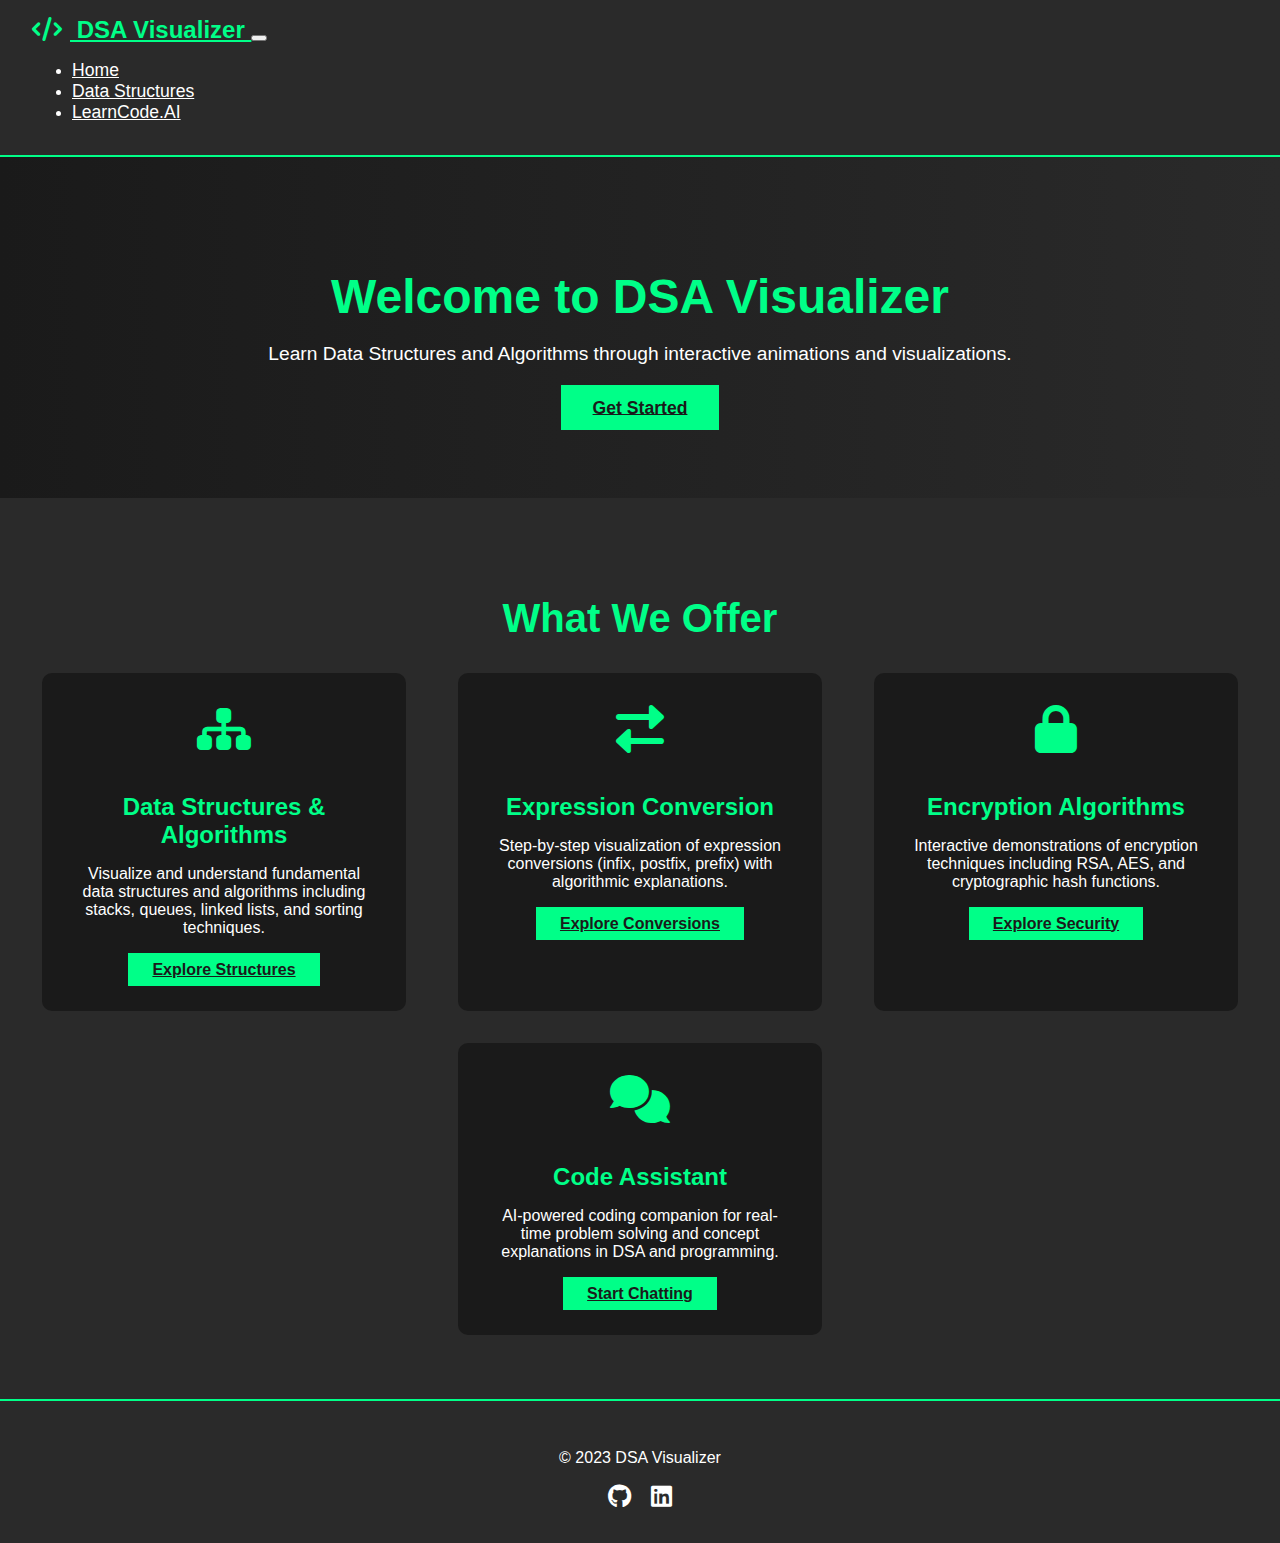
<file: index.html>
<!doctype html>
<html lang="en">
  <head>
    <meta charset="utf-8">
    <meta name="viewport" content="width=device-width, initial-scale=1">
    <title>DSA Visualizer</title>
    <link href="https://cdn.jsdelivr.net/npm/bootstrap@5.3.0-alpha2/dist/css/bootstrap.min.css" rel="stylesheet" integrity="sha384-aFq/bzH65dt+w6FI2ooMVUpc+21e0SRygnTpmBvdBgSdnuTN7QbdgL+OapgHtvPp" crossorigin="anonymous">
    <link rel="stylesheet" href="./index.css">
    <link rel="stylesheet" href="https://cdnjs.cloudflare.com/ajax/libs/font-awesome/6.0.0/css/all.min.css">
  </head>
  <body>

    <nav class="navbar navbar-expand-lg navbar-dark bg-dark">
      <div class="container-fluid">
        <a class="navbar-brand" href="#">
          <i class="fas fa-code"></i> DSA Visualizer
        </a>
        <button class="navbar-toggler" type="button" data-bs-toggle="collapse" data-bs-target="#navbarNav" aria-controls="navbarNav" aria-expanded="false" aria-label="Toggle navigation">
          <span class="navbar-toggler-icon"></span>
        </button>
        <div class="collapse navbar-collapse" id="navbarNav">
          <ul class="navbar-nav ms-auto">
            <li class="nav-item">
              <a class="nav-link active" href="#">Home</a>
            </li>
            <li class="nav-item">
              <a class="nav-link" href="./Home/index.html">Data Structures</a>
            </li>
            <li class="nav-item">
              <a class="nav-link" href="./bot/index.html">LearnCode.AI</a>
            </li>
          </ul>
        </div>
      </div>
    </nav>


    <section class="hero">
      <div class="hero-content">
        <h1>Welcome to DSA Visualizer</h1>
        <p>Learn Data Structures and Algorithms through interactive animations and visualizations.</p>
        <a href="./Home/index.html" class="btn btn-primary">Get Started</a>
      </div>
    </section>

    <section class="features">
      <div class="container">
        <h2>What We Offer</h2>
        <div class="feature-cards">
          <div class="feature-card">
            <i class="fas fa-sitemap fa-3x"></i>
            <h3>Data Structures & Algorithms</h3>
            <p>Visualize and understand fundamental data structures and algorithms including stacks, queues, linked lists, and sorting techniques.</p>
            <a href="./Home/index.html" class="btn btn-outline-primary">Explore Structures</a>
          </div>
          
          <div class="feature-card">
            <i class="fas fa-exchange-alt fa-3x"></i>
            <h3>Expression Conversion</h3>
            <p>Step-by-step visualization of expression conversions (infix, postfix, prefix) with algorithmic explanations.</p>
            <a href="./Home/index.html" class="btn btn-outline-primary">Explore Conversions</a>
          </div>
          
          <div class="feature-card">
            <i class="fas fa-lock fa-3x"></i>
            <h3>Encryption Algorithms</h3>
            <p>Interactive demonstrations of encryption techniques including RSA, AES, and cryptographic hash functions.</p>
            <a href="./Home/index.html" class="btn btn-outline-primary">Explore Security</a>
          </div>
          
          <div class="feature-card">
            <i class="fas fa-comments fa-3x"></i>
            <h3>Code Assistant</h3>
            <p>AI-powered coding companion for real-time problem solving and concept explanations in DSA and programming.</p>
            <a href="./bot/index.html" class="btn btn-outline-primary">Start Chatting</a>
          </div>
        </div>
      </div>
    </section>

    <footer>
      <div class="container">
        <p>&copy; 2023 DSA Visualizer</p>
        <div class="social-links">
          <a href="https://github.com/shailesh-Waghmode1"><i class="fab fa-github"></i></a>
          <a href="https://www.linkedin.com/in/shailesh-Waghmode/"><i class="fab fa-linkedin"></i></a>
        </div>
      </div>
    </footer>

    <script src="https://cdn.jsdelivr.net/npm/@popperjs/core@2.11.6/dist/umd/popper.min.js" integrity="sha384-oBqDVmMz9ATKxIep9tiCxS/Z9fNfEXiDAYTujMAeBAsjFuCZSmKbSSUnQlmh/jp3" crossorigin="anonymous"></script>
    <script src="https://cdn.jsdelivr.net/npm/bootstrap@5.3.0-alpha2/dist/js/bootstrap.min.js" integrity="sha384-heAjqF+bCxXpCWLa6Zhcp4fu20XoNIA98ecBC1YkdXhszjoejr5y9Q77hIrv8R9i" crossorigin="anonymous"></script>
  </body>

</html>
</file>
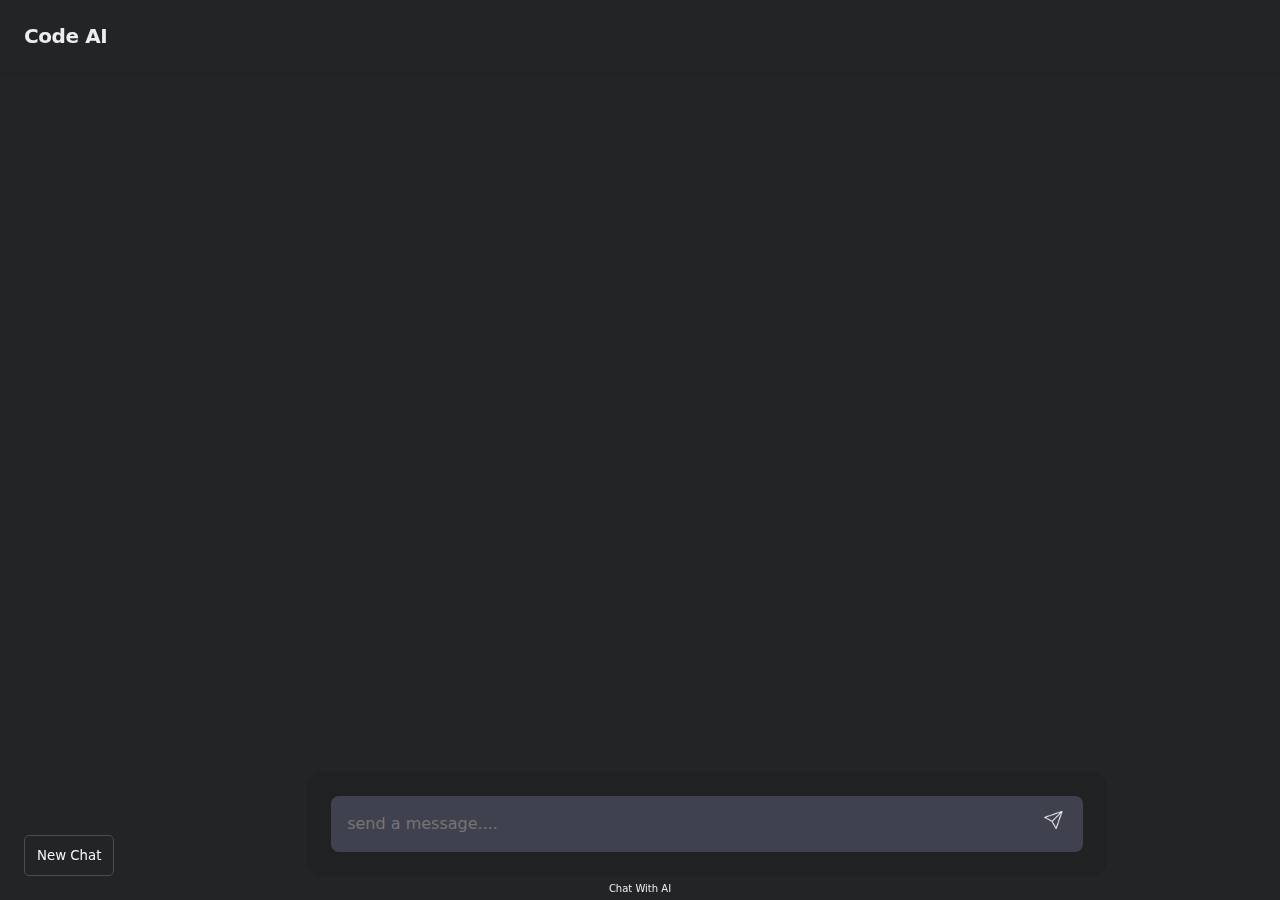
<file: bot/index.html>
<!DOCTYPE html>
<html lang="en">
  <head>
    <meta charset="UTF-8" />
    <meta http-equiv="X-UA-Compatible" content="IE=edge" />
    <meta name="viewport" content="width=device-width, initial-scale=1.0" />
    <link rel="stylesheet" href="./index.css" />
    <title>chat code</title>
  </head>
  <body>
    <header>
      <div class="header-content">
        <h1 class="chat-title">Code AI</h1>
      </div>
    </header>
    <div id="interface" class="interface">
      <button
      class="newchat"
      onclick="window.location.reload()"
      style="color: aliceblue"
    >
      New Chat
    </button>
      <div class="chat_input">
        <input
          class="userchat"
          type="text"
          name="chat"
          id="chat-input-box"
          placeholder="send a message...."
        />
        <button id="chat-send-btn">
          <img
            src="image/external-send-instagram-flatart-icons-outline-flatarticons.png"
            alt=""
          />
        </button>
      </div>
      <div id="chat-containeer" class="chat-output"></div>
    </div>
    <footer>Chat With AI</footer>
  </body>
  <script src="./index.js"></script>
</html>
</file>
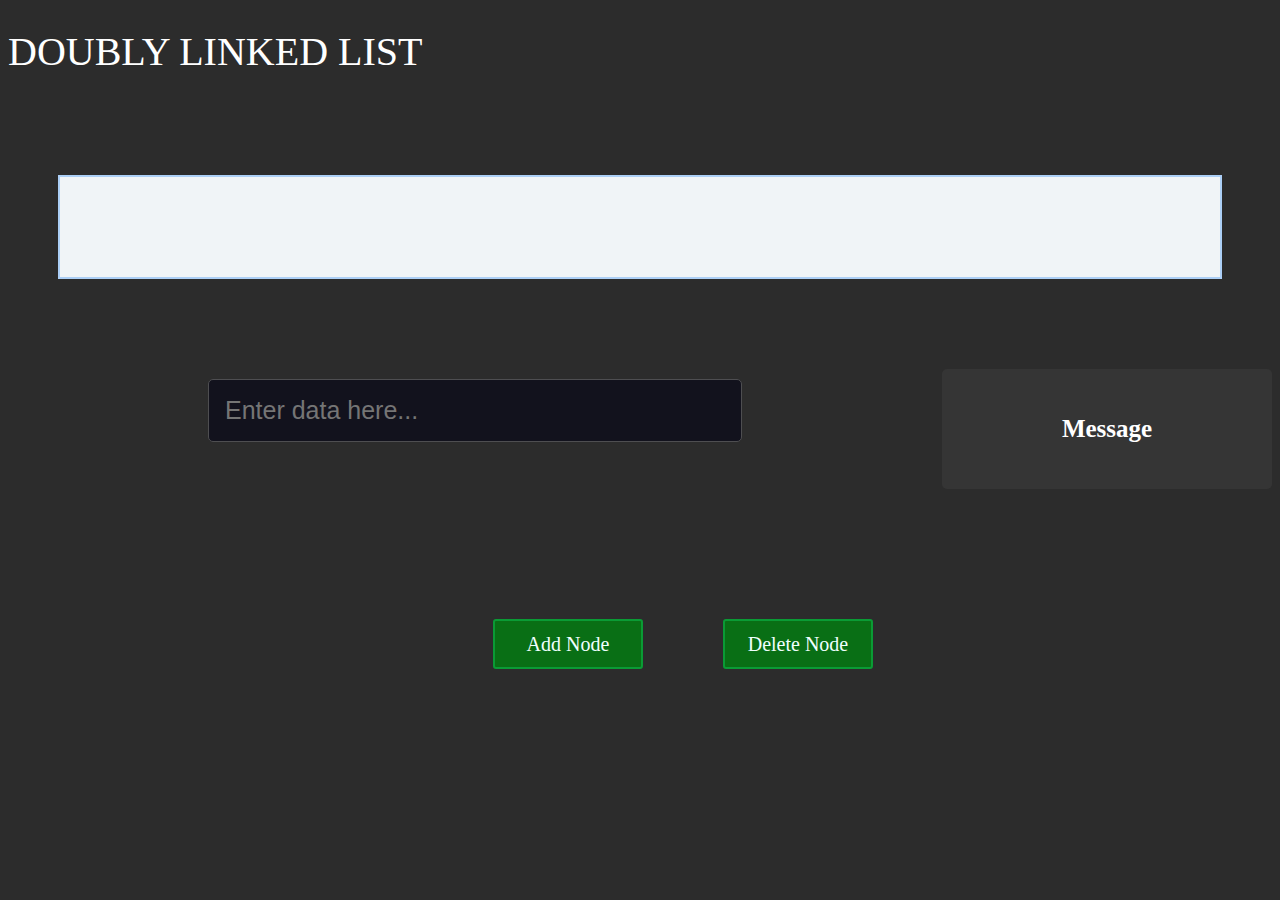
<file: doubly-linked-list/index.html>
<!DOCTYPE html>
<html>
  <head>
    <meta charset="UTF-8" />
    <meta name="viewport" , content="width=device-width, initial-scale=1.0" />
    <title>Double Linked-list</title>
    <link rel="stylesheet" href="./index.css" />
  </head>
  <body>
    <div class="title">Doubly Linked list</div>
    <div id="bucket1" class="bucket"></div>
    <div id="pointer" class="pointer_path"></div>
    <div class="user-block">
      <div class="user-input">
        <input
          id="input"
          class="text"
          type="text"
          placeholder="Enter data here..."
          required
        />
      </div>
      <div class="message" id="msg">Message</div>
    </div>
    <div class="control">
      <button class="btn" id="add-node">Add Node</button>
      <button class="btn" id="del-node">Delete Node</button>
    </div>
  </body>
  <script src="./index.js"></script>
</html>
</file>
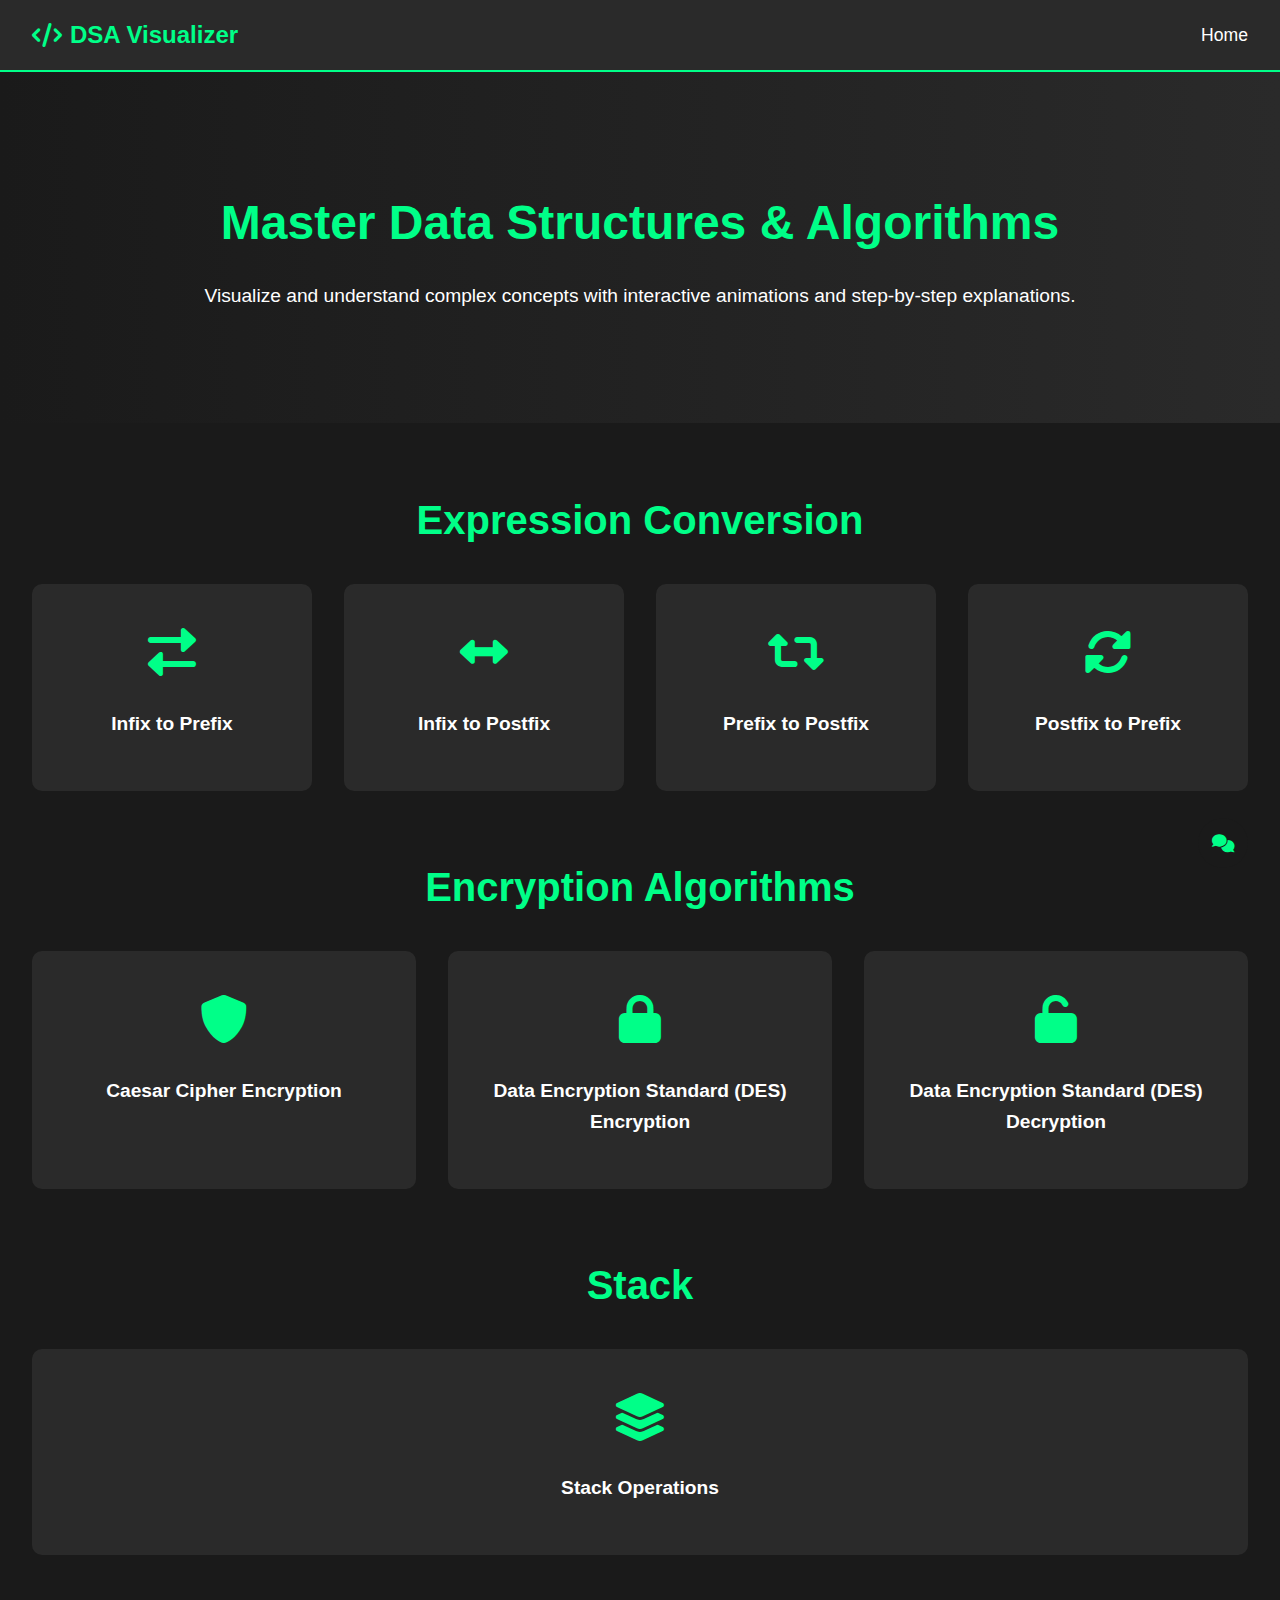
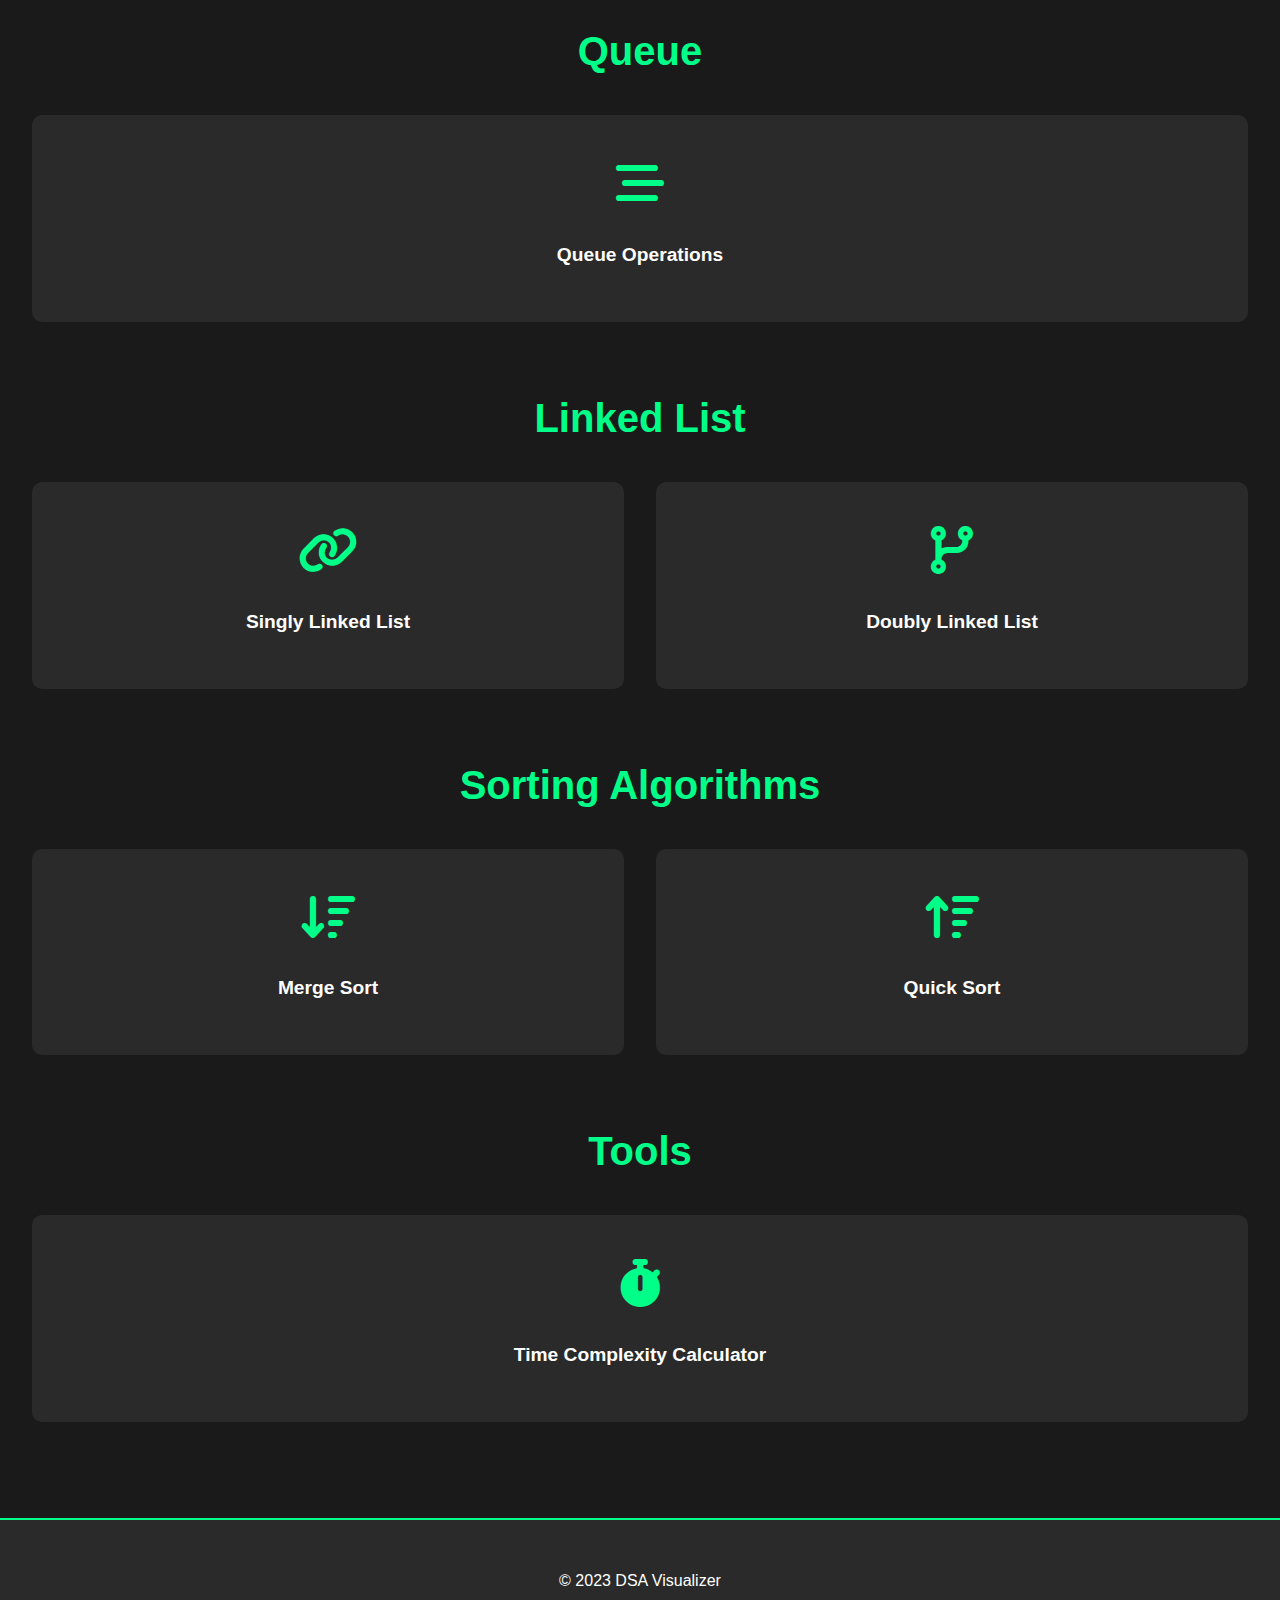
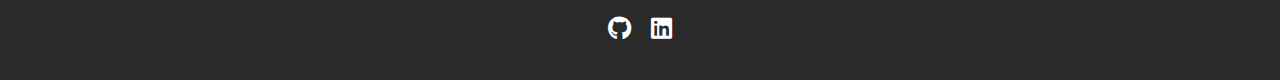
<file: Home/index.html>
<!DOCTYPE html>
<html lang="en">
  <head>
    <meta charset="UTF-8" />
    <meta http-equiv="X-UA-Compatible" content="IE=edge" />
    <meta name="viewport" content="width=device-width, initial-scale=1.0" />
    <link rel="stylesheet" href="./index.css" />
    <link
      rel="stylesheet"
      href="https://cdnjs.cloudflare.com/ajax/libs/font-awesome/6.0.0/css/all.min.css"
    />
    <title>DSA Visualizer - Learn Data Structures & Algorithms</title>
  </head>
  <body>
    <!-- Navbar -->
    <nav class="navbar">
      <div class="navbar-brand">
        <i class="fas fa-code"></i>
        <span>DSA Visualizer</span>
      </div>
      <div class="navbar-links">
        <a href="../index.html" class="nav-link">Home</a>
      </div>
    </nav>

    <a class="bot-icon" href="../bot/index.html"><i class="fas fa-comments fa-3x"></i></a>
  
    <!-- Hero Section -->
    <section class="hero">
      <div class="hero-content">
        <h1>Master Data Structures & Algorithms</h1>
        <p>
          Visualize and understand complex concepts with interactive animations
          and step-by-step explanations.
        </p>
      </div>
    </section>

    <!-- Main Content -->
    <main class="main-container">
      <!-- Expression Conversion Section -->
      <section class="section">
        <h2>Expression Conversion</h2>
        <div class="grid-container">
          <div class="card">
            <a href="../infixtoprefix/index.html">
              <div class="icon">
                <i class="fas fa-exchange-alt"></i>
              </div>
              <p>Infix to Prefix</p>
            </a>
          </div>
          <div class="card">
            <a href="../infixtopostfix/index.html">
              <div class="icon">
                <i class="fas fa-arrows-alt-h"></i>
              </div>
              <p>Infix to Postfix</p>
            </a>
          </div>
          <div class="card">
            <a href="../prefixtopostfix/index.html">
              <div class="icon">
                <i class="fas fa-retweet"></i>
              </div>
              <p>Prefix to Postfix</p>
            </a>
          </div>
          <div class="card">
            <a href="../postfixtoprefix/index.html">
              <div class="icon">
                <i class="fas fa-sync-alt"></i>
              </div>
              <p>Postfix to Prefix</p>
            </a>
          </div>
        </div>
      </section>

      <!--  -->
      <section class="section">
        <h2>Encryption Algorithms</h2>
        <div class="grid-container">
            <div class="card">
                <a href="https://caesar-cipher-simulation.netlify.app/">
                    <div class="icon">
                        <i class="fas fa-shield-alt"></i>
                    </div>
                    <p>Caesar Cipher Encryption</p>
                </a>
            </div>
            <div class="card">
                <a href="https://simplified-des-encryption-simulation.netlify.app/">
                    <div class="icon">
                        <i class="fas fa-lock"></i>
                    </div>
                    <p>Data Encryption Standard (DES) Encryption</p>
                </a>
            </div>
            <div class="card">
                <a href="https://simplified-des-decryption-simulation.netlify.app/">
                    <div class="icon">
                        <i class="fas fa-unlock"></i>
                    </div>
                    <p>Data Encryption Standard (DES) Decryption</p>
                </a>
            </div>
        </div>
    </section>

      <!-- Stack Section -->
      <section class="section">
        <h2>Stack</h2>
        <div class="grid-container">
          <div class="card">
            <a href="../stack/index.html">
              <div class="icon">
                <i class="fas fa-layer-group"></i>
              </div>
              <p>Stack Operations</p>
            </a>
          </div>
        </div>
      </section>

      <!-- Queue Section -->
      <section class="section">
        <h2>Queue</h2>
        <div class="grid-container">
          <div class="card">
            <a href="../queue/index.html">
              <div class="icon">
                <i class="fas fa-stream"></i>
              </div>
              <p>Queue Operations</p>
            </a>
          </div>
        </div>
      </section>

      <!-- Linked List Section -->
      <section class="section">
        <h2>Linked List</h2>
        <div class="grid-container">
          <div class="card">
            <a href="../singly-linked-list/index.html">
              <div class="icon">
                <i class="fas fa-link"></i>
              </div>
              <p>Singly Linked List</p>
            </a>
          </div>
          <div class="card">
            <a href="../doubly-linked-list/index.html">
              <div class="icon">
                <i class="fas fa-code-branch"></i>
              </div>
              <p>Doubly Linked List</p>
            </a>
          </div>
        </div>
      </section>

      <!-- Sorting Algorithms Section -->
      <section class="section">
        <h2>Sorting Algorithms</h2>
        <div class="grid-container">
          <div class="card">
            <a href="../mergesort/index.html">
              <div class="icon">
                <i class="fas fa-sort-amount-down"></i>
              </div>
              <p>Merge Sort</p>
            </a>
          </div>
          <div class="card">
            <a href="../quicksort/index.html">
              <div class="icon">
                <i class="fas fa-sort-amount-up"></i>
              </div>
              <p>Quick Sort</p>
            </a>
          </div>
        </div>
      </section>

      <!-- Time Complexity Calculator -->
      <section class="section">
        <h2>Tools</h2>
        <div class="grid-container">
          <div class="card">
            <a href="../TimeComplexityCalculator/index.html">
              <div class="icon">
                <i class="fas fa-stopwatch"></i>
              </div>
              <p>Time Complexity Calculator</p>
            </a>
          </div>
        </div>
      </section>
    </main>

    <!-- Footer -->
    <footer>
      <div class="footer-content">
        <p>&copy; 2023 DSA Visualizer</p>
        <div class="social-links">
          <a href="https://github.com/ovuiproduction"><i class="fab fa-github"></i></a>
          <a href="https://www.linkedin.com/in/onkar-waghmode-85638125a/"><i class="fab fa-linkedin"></i></a>
        </div>
      </div>
    </footer>
  </body>
</html>
</file>
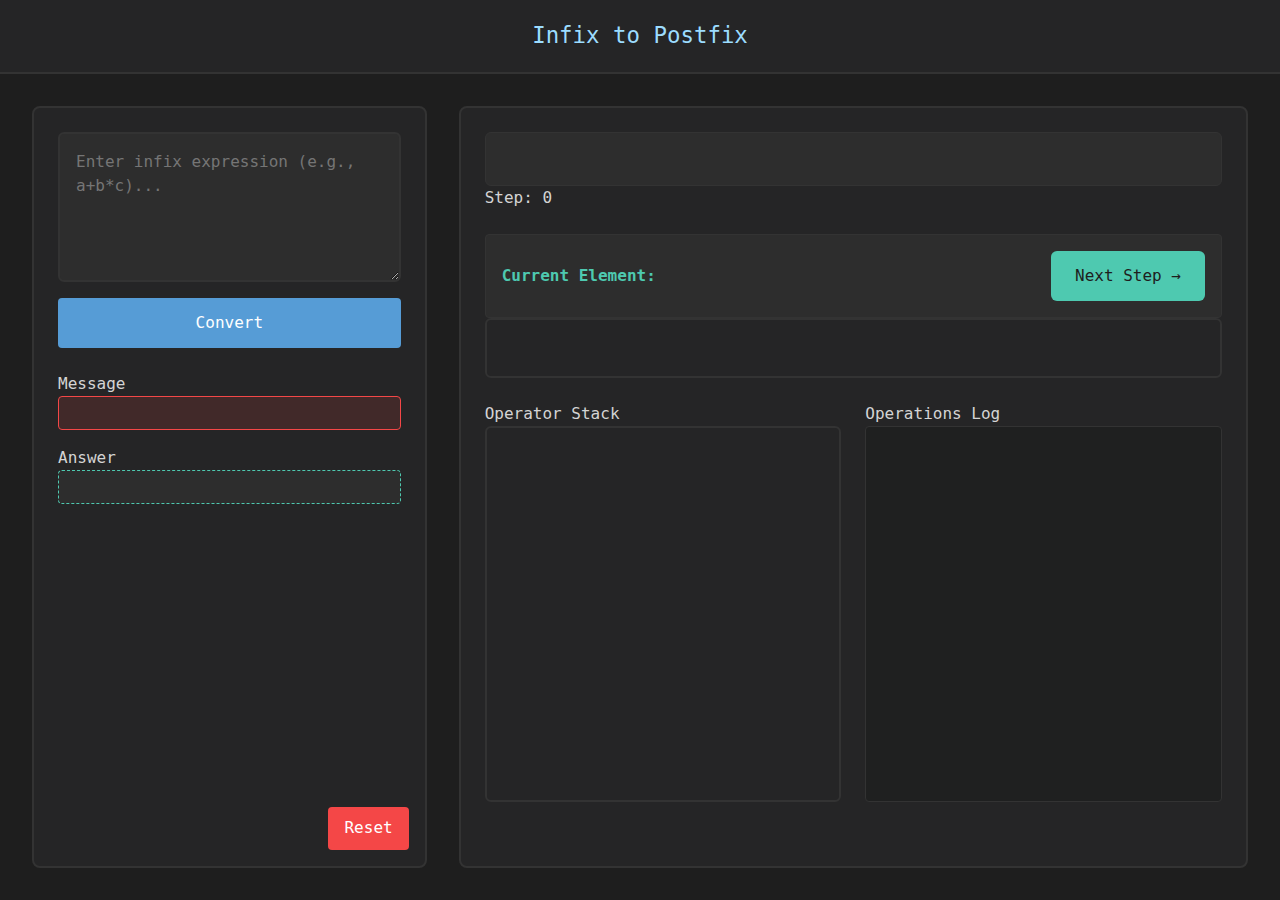
<file: infixtopostfix/index.html>
<!DOCTYPE html>
<html lang="en">
<head>
    <meta charset="UTF-8">
    <meta http-equiv="X-UA-Compatible" content="IE=edge">
    <meta name="viewport" content="width=device-width, initial-scale=1.0">
    <link href="https://cdn.jsdelivr.net/npm/bootstrap@5.3.1/dist/css/bootstrap.min.css" rel="stylesheet">
    <link rel="stylesheet" href="./index.css">
    <title>Infix to Postfix Converter</title>
</head>
<body>
    <div class="header">Infix to Postfix</div>
    <div class="container">
        <!-- <div class="main-container"> -->
            <!-- Input Section -->
            <div class="input-alert-submit">
                <div class="input-submit-block">
                    <textarea 
                        id="input-text" 
                        class="input-infix" 
                        placeholder="Enter infix expression (e.g., a+b*c)..."
                        spellcheck="false"></textarea>
                    <div class="button-group">
                        <button id="go-btn" class="submit-btn">Convert</button>
                        <button id="reset" class="resetbtn">Reset</button>
                    </div>
                </div>
                <div class="alert-container">
                    <label class="label-msg" for="alert-js">Message</label>
                    <div id="alert-js1" class="alert"></div>
                    <label class="label-msg" for="final-ans-block">Answer</label>
                    <div id="final-ans-block" class="answer-block"></div>
                </div>
            </div>

            <!-- Visualization Section -->
            <div class="solution-block">
                <div class="solution-header">
                    <div id="infix-exp" class="title-solution"></div>
                    <div class="step-counter">Step: <span id="step-count">0</span></div>
                </div>
                
                <div class="answer-engine">
                    <div class="processing-section">
                        <div class="pre-answer">
                            <div class="ans-title">Current Element:</div>
                            <div id="answer-field" class="current-element"></div>
                            <button id="next-button" class="next-button-css">Next Step →</button>
                        </div>
                        <div id="ans-flat" class="ans-flat-css"></div>
                    </div>
                    
                    <div class="stack-visualization">
                        <div class="msg_bucket">
                            <div class="stack-container">
                                <label class="operation-box-label">Operator Stack</label>
                                <div id="oprator-stack" class="oprator-bucket"></div>
                            </div>
                            <div class="log-container">
                                <label class="operation-box-label">Operations Log</label>
                                <div id="alert-js" class="alert1"></div>
                            </div>
                        </div>
                    </div>
                </div>
            </div>
        <!-- </div> -->
    </div>
    <script src="./index.js"></script>
    <script src="https://cdn.jsdelivr.net/npm/bootstrap@5.3.1/dist/js/bootstrap.bundle.min.js"></script>
</body>
</html>
</file>
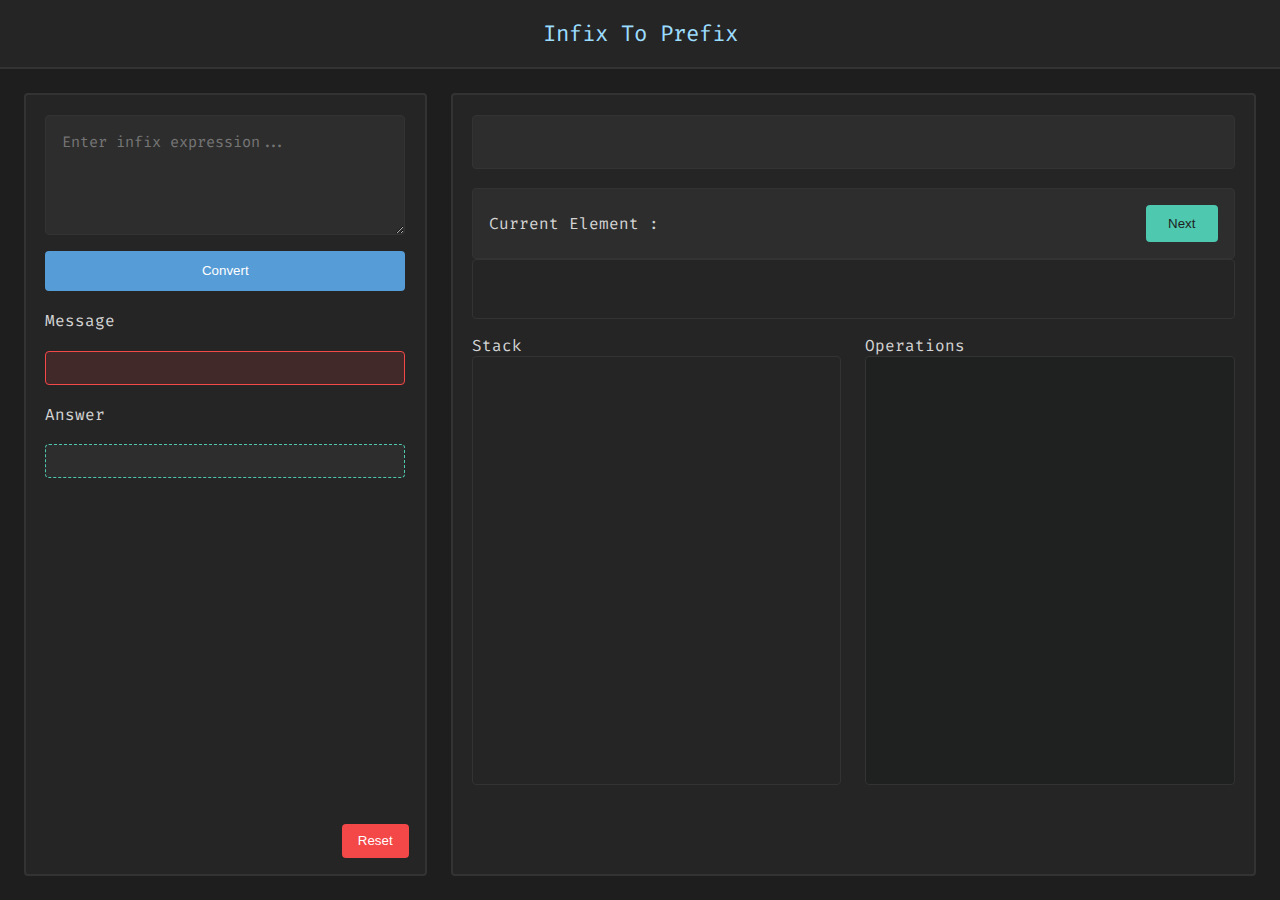
<file: infixtoprefix/index.html>
<!DOCTYPE html>
<html lang="en">
  <head>
    <meta charset="UTF-8" />
    <meta name="viewport" content="width=device-width, initial-scale=1.0" />
    <title>Infix to Prefix Converter</title>
    <link
      href="https://fonts.googleapis.com/css2?family=Fira+Code:wght@400;500&display=swap"
      rel="stylesheet"
    />
    <link rel="stylesheet" href="./index.css" />
  </head>
  <body>
    <div class="header">Infix To Prefix</div>
    <div class="container">
      <div class="input-alert-submit">
        <div class="input-submit-block">
          <textarea
            id="input-text"
            class="input-infix"
            placeholder="Enter infix expression..."
            spellcheck="false"
          ></textarea>
          <button id="go-btn" class="submit-btn">Convert</button>
        </div>
        <label class="label-msg" for="alert-js">Message</label>
        <div id="alert-js" class="alert"></div>
        <label class="label-msg" for="final-ans-block">Answer</label>
        <div id="final-ans-block" class="answer-block"></div>
        <button id="reset" class="resetbtn">Reset</button>
      </div>

      <div class="solution-block">
        <div id="infix-exp" class="title-solution"></div>
        <div class="answer-engine">
          <div class="pre-answer">
            <div class="ans-title">Current Element :</div>
            <div id="answer-field" class="answer"></div>
            <button id="next-button" class="next-button-css">Next</button>
          </div>
          <div id="answer-stack" class="stack-block">
            <div id="ans-flat" class="ans-flat-css"></div>
            <div class="msg_bucket">
              <div class="stack-box">
                <label class="operation-box-label">Stack</label>
                <div id="oprator-stack" class="oprator-bucket"></div>
              </div>
              <div class="operation-box">
                <label class="operation-box-label">Operations</label>
                <div id="alert-js1" class="alert1"></div>
              </div>
            </div>
          </div>
        </div>
      </div>
    </div>
    <script src="./index.js"></script>
  </body>
</html>
</file>
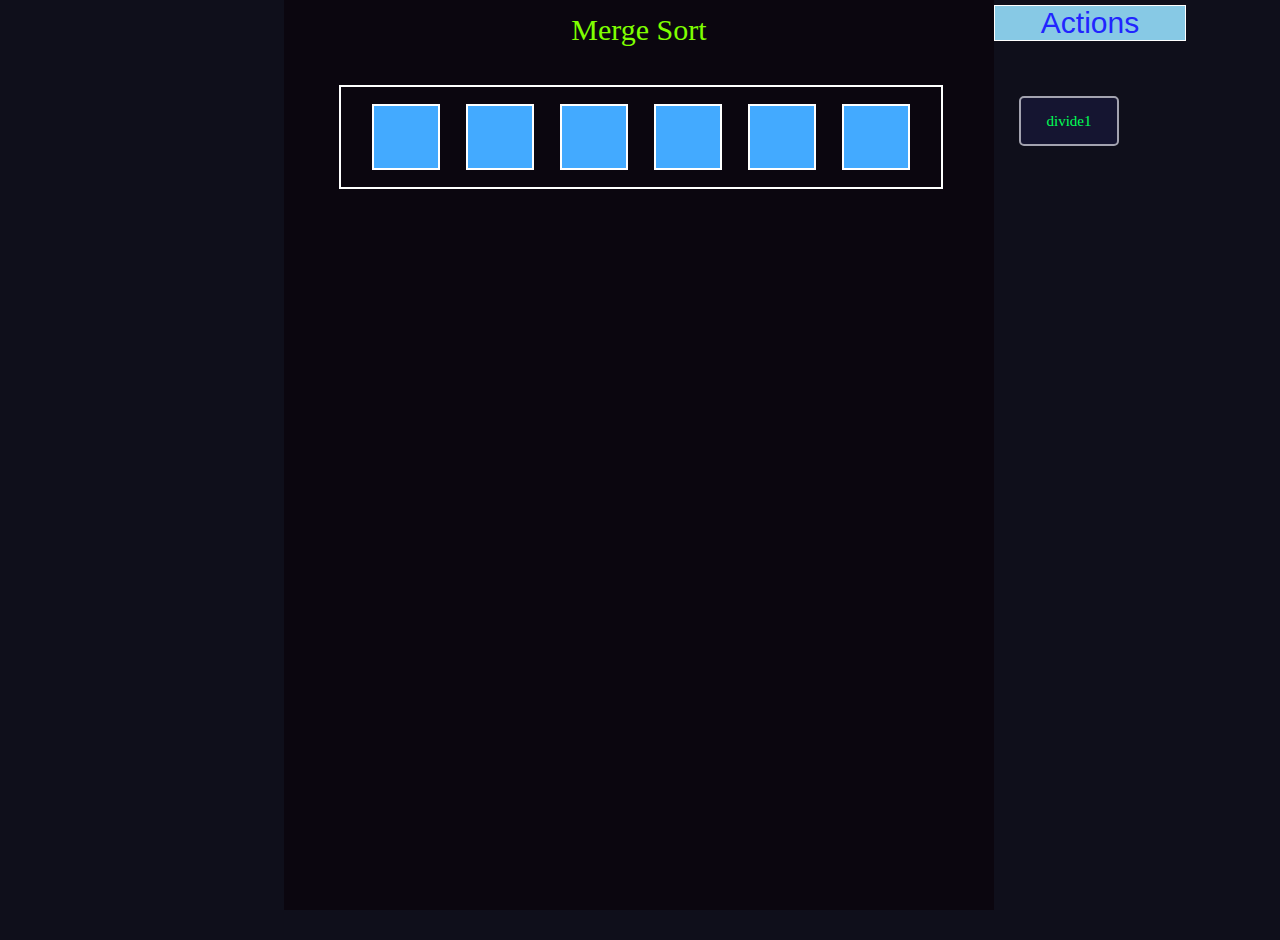
<file: mergesort/index.html>
<!DOCTYPE html>
<html lang="en">
<head>
    <meta charset="UTF-8">
    <meta http-equiv="X-UA-Compatible" content="IE=edge">
    <meta name="viewport" content="width=device-width, initial-scale=1.0">
    <meta name="viewport" content="width=device-width, initial-scale=1">
  
    <link rel="stylesheet" href="./index.css">
    <title>mergesort</title>
</head>
<body>
    <div class="container">
        <div class="maincontainer">
            <div class="title">Merge Sort</div>
            <div id="main-bucket" class="bucket">
               <!-- first array -->
                <div class="array">
                    <!-- <div class="ele1">3</div>
                    <div class="ele1">2</div>
                    <div class="ele1">1</div>
                    <div class="ele1">6</div>
                    <div class="ele1">4</div>
                    <div class="ele1">5</div> -->
                    <div class="ele1"><input id="input-1" type="number"></div>
                    <div class="ele1"><input id="input-2" type="number"></div>
                    <div class="ele1"><input id="input-3" type="number"></div>
                    <div class="ele1"><input id="input-4" type="number"></div>
                    <div class="ele1"><input id="input-5" type="number"></div>
                    <div class="ele1"><input id="input-6" type="number"></div>
                </div>


                <!--  step - 1 -->
                <div id="d1" class="divide_1">
                    <!-- divide - 1 - array1 -->
                    <div class="divide_1-arr1">
                    <div id="d1-1" class="ele1"></div>
                    <div id="d1-2" class="ele1"></div>
                    <div id="d1-3" class="ele1"></div>
                    </div>
                    <!-- divide - 1 - array2 -->
                    <div class="divide_1-arr2">
                        <div id="d1-4" class="ele1"></div>
                        <div id="d1-5" class="ele1"></div>
                        <div id="d1-6" class="ele1"></div>
                        </div>
                </div>


                  <!--  step - 2 -->
                  <div id="d2" class="divide_2">
                    <!-- divide - 2 - array1 -->
                    <div class="divide_2-arr1">
                        <div id="d2-1" class="ele1"></div>
                    </div>
                    <!-- divide - 2 - array2 -->
                    <div class="divide_2-arr2">
                        <div id="d2-2" class="ele1"></div>
                        <div id="d2-3" class="ele1"></div>
                    </div>
                     <!-- divide - 2 - array3 -->
                     <div class="divide_2-arr3">
                        <div id="d2-4" class="ele1"></div>
                        <div id="d2-5" class="ele1"></div>
                    </div>
                    <!-- divide - 2 - array4 -->
                    <div class="divide_2-arr4">
                        <div id="d2-6" class="ele1"></div>
                    </div>
                  </div>

                    <!--  step - 3 -->
                  <div id="d3" class="divide_3">
                    <!-- divide - 3 - array1 -->
                    <div class="divide_3-arr1">
                        <div id="d3-1" class="ele1"></div>
                    </div>
                    <!-- divide - 3 - array2 -->
                    <div class="divide_3-arr2">
                        <div id="d3-2" class="ele1"></div>
                    </div>
                     <!-- divide - 3 - array3 -->
                     <div class="divide_3-arr3">
                        <div id="d3-3" class="ele1"></div>
                    </div>
                    <!-- divide - 3 - array4 -->
                    <div class="divide_3-arr4">
                        <div id="d3-4" class="ele1"></div>
                    </div>
                    <!-- divide - 3 - array5 -->
                    <div class="divide_3-arr5">
                        <div id="d3-5" class="ele1"></div>
                    </div>
                    <!-- divide - 3 - array6 -->
                    <div class="divide_3-arr6">
                        <div id="d3-6" class="ele1"></div>
                    </div>
                </div>

                <!--  step - 4 -->
                <div id="c1" class="divide_2">
                    <!-- divide - 4 - array1 -->
                    <div class="divide_2-arr1">
                        <div id="c1-1" class="ele1"></div>
                    </div>
                    <!-- divide - 4 - array2 -->
                    <div class="divide_2-arr2">
                        <div id="c1-2" class="ele1"></div>
                        <div id="c1-3" class="ele1"></div>
                    </div>
                     <!-- divide - 4 - array3 -->
                     <div class="divide_2-arr3">
                        <div id="c1-4" class="ele1"></div>
                        <div id="c1-5" class="ele1"></div>
                    </div>
                    <!-- divide - 4 - array4 -->
                    <div class="divide_2-arr4">
                        <div id="c1-6" class="ele1"></div>
                    </div>
                </div>


                  <!--  step - 5 -->
                <div id="c2" class="divide_1">
                    <!-- divide - 5 - array1 -->
                    <div class="divide_1-arr1">
                    <div id="c2-1" class="ele1"></div>
                    <div id="c2-2" class="ele1"></div>
                    <div id="c2-3" class="ele1"></div>
                    </div>
                    <!-- divide - 5 - array2 -->
                    <div class="divide_1-arr2">
                        <div id="c2-4" class="ele1"></div>
                        <div id="c2-5" class="ele1"></div>
                        <div id="c2-6" class="ele1"></div>
                        </div>
                </div>


                 <!-- Ans array -->
                 <div id="c3" class="sortedarray">
                    <div id="c3-1" class="ele1"></div>
                    <div id="c3-2" class="ele1"></div>
                    <div id="c3-3" class="ele1"></div>
                    <div id="c3-4" class="ele1"></div>
                    <div id="c3-5" class="ele1"></div>
                    <div id="c3-6" class="ele1"></div>
                </div>
                
        
            </div>
    </div>
    <!-- next button -->
    <div class="nextbutton">
        <div class="head">Actions</div>
        <div class="steps">
        <div class="step1"><button id="divide1">divide1</button></div>
        <div class="step2"><button id="divide2">divide2</button></div>
        <div class="step2"><button id="divide3">divide3</button></div>
        <div class="step2"><button id="conquere1">conquere1</button></div>
        <div class="step2"><button id="conquere2">conquere2</button></div>
        <div class="step2"><button id="conquere3">conquere3</button></div>
    </div>
    </div>

    </div>
</body>
<script src="./index.js"></script>
</html>
</file>
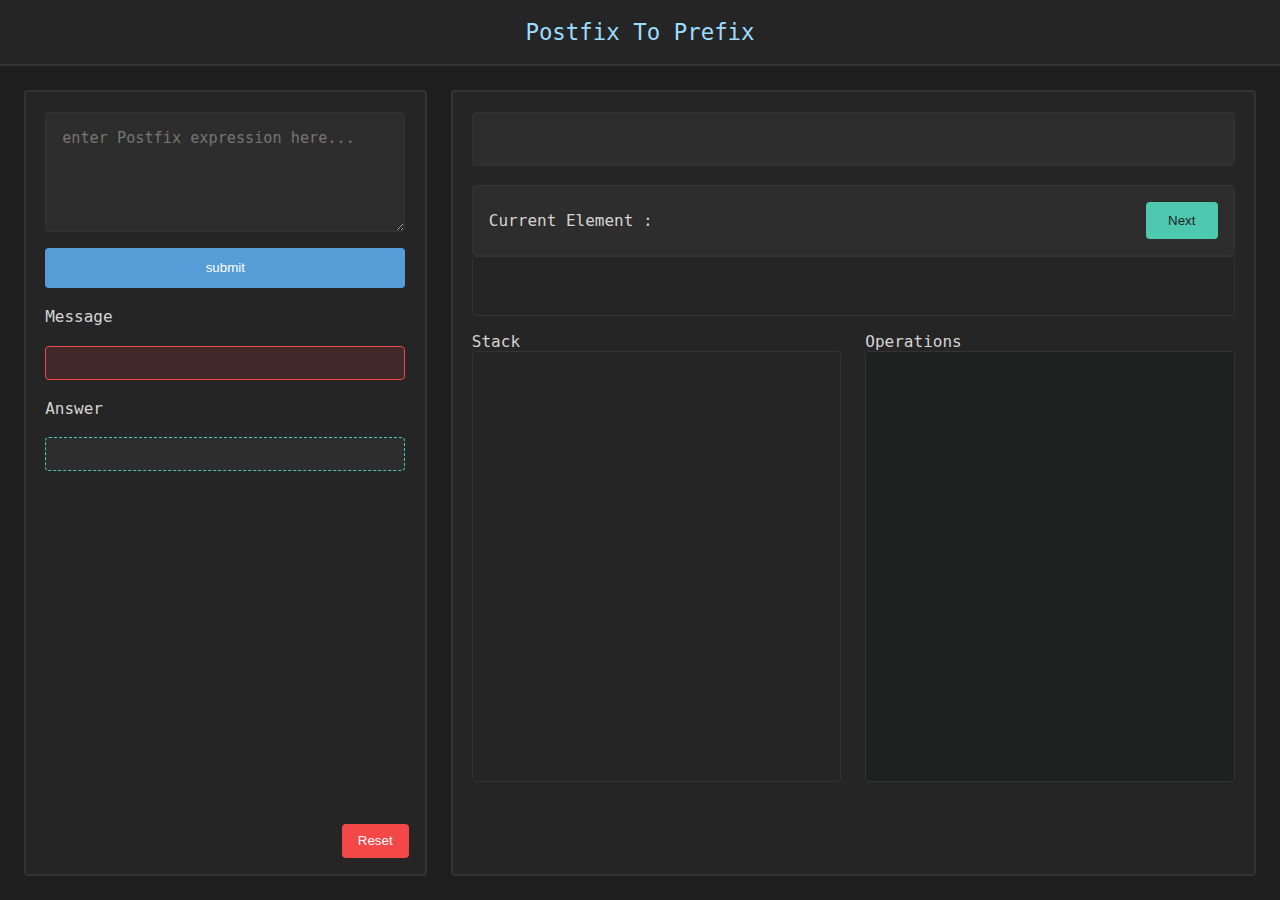
<file: postfixtoprefix/index.html>
<!DOCTYPE html>
<html lang="en">
  <head>
    <meta charset="UTF-8" />
    <meta http-equiv="X-UA-Compatible" content="IE=edge" />
    <meta name="viewport" content="width=device-width, initial-scale=1.0" />
    <link rel="stylesheet" href="./index.css" />
   <title>Postfix To Prefix</title>
  </head>
  <body>
    <div class="header">Postfix To Prefix</div>

    <div class="container">
      <div class="input-alert-submit">
        <div class="input-submit-block">
          <textarea
            id="input-text"
            title="enter string"
            class="input-infix"
            type="text"
            required
            placeholder="enter Postfix expression here..."
          ></textarea>
          <button id="go-btn" class="submit-btn">submit</button>
        </div>
        <label class="label-msg" for="alert-js">Message</label>
        <div id="alert-js" class="alert"></div>
        <label class="label-msg" for="final-ans-block">Answer</label>
        <div id="final-ans-block" class="answer-block"></div>
        <button id="reset" class="resetbtn">Reset</button>
      </div>
      <div class="solution-block">
        <div class="expression-reset">
          <div
            id="infix-exp"
            title="Given Expression"
            class="title-solution"
          ></div>
        </div>

        <div class="answer-engine">
          <div class="pre-answer">
            <div class="ans-title">Current Element :</div>
            <div id="answer-field" class="answer"></div>
            <button id="next-button" class="next-button-css">Next</button>
          </div>
          <div id="answer-stack" class="stack-block">
            <div id="ans-flat" title="output string" class="ans-flat-css"></div>
            <div class="msg_bucket">
              <div class="stack-box">
                <label class="operation-box-label">Stack</label>
                <div id="oprator-stack" class="oprator-bucket"></div>
              </div>
              <div class="operation-box">
                <label class="operation-box-label">Operations</label>
                <div id="alert-js1" class="alert1"></div>
              </div>
            </div>
          </div>
        </div>
      </div>
    </div>
  </body>
  <script src="./index.js"></script>
</html>
</file>
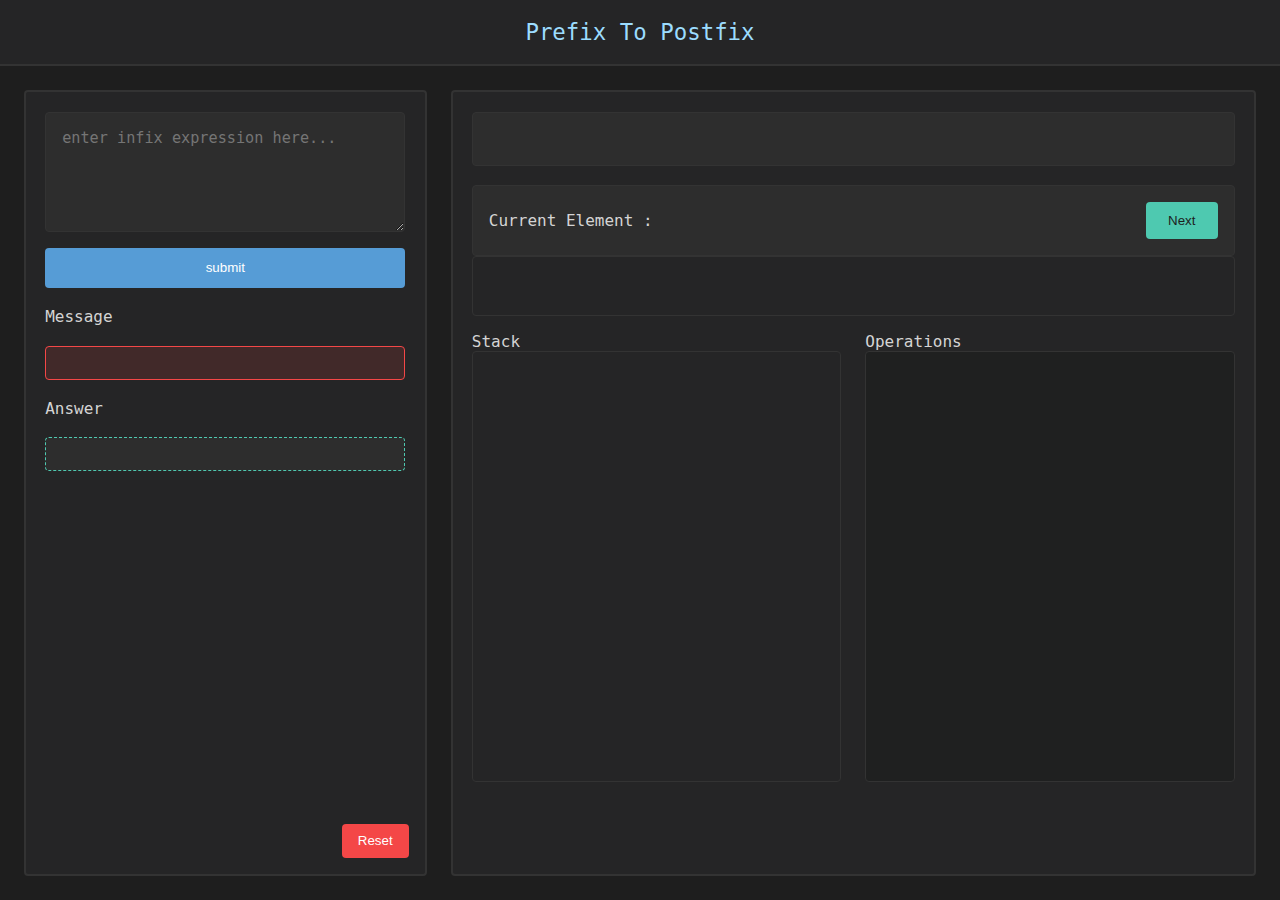
<file: prefixtopostfix/index.html>
<!DOCTYPE html>
<html lang="en">
  <head>
    <meta charset="UTF-8" />
    <meta http-equiv="X-UA-Compatible" content="IE=edge" />
    <meta name="viewport" content="width=device-width, initial-scale=1.0" />
    <link rel="stylesheet" href="./index.css" />
    <title>Prefix To Postfix</title>
  </head>
  <body>
    <div class="header">Prefix To Postfix</div>
    <div class="container">
      <div class="input-alert-submit">
        <div class="input-submit-block">
          <textarea
            id="input-text"
            title="enter string"
            class="input-infix"
            type="text"
            required
            placeholder="enter infix expression here..."
          ></textarea>
          <button id="go-btn" class="submit-btn">submit</button>
        </div>
        <label class="label-msg" for="alert-js">Message</label>
        <div id="alert-js" class="alert"></div>
        <label class="label-msg" for="final-ans-block">Answer</label>
        <div id="final-ans-block" class="answer-block"></div>
        <button id="reset" class="resetbtn">Reset</button>
      </div>
      <div class="solution-block">
        <div id="infix-exp" title="Given string" class="title-solution"></div>
        <div class="answer-engine">
          <div class="pre-answer">
            <div class="ans-title">Current Element :</div>
            <div id="answer-field" class="answer"></div>
            <button id="next-button" class="next-button-css">Next</button>
          </div>
          <div id="answer-stack" class="stack-block">
            <div id="ans-flat" title="Output String" class="ans-flat-css"></div>
            <div class="msg_bucket">
              <div class="stack-box">
                <label class="operation-box-label">Stack</label>
                <div id="oprator-stack" class="oprator-bucket"></div>
              </div>
              <div class="operation-box">
                <label class="operation-box-label">Operations</label>
                <div id="alert-js1" class="alert1"></div>
              </div>
            </div>
          </div>
        </div>
      </div>
    </div>
  </body>
  <script src="./index.js"></script>
</html>
</file>
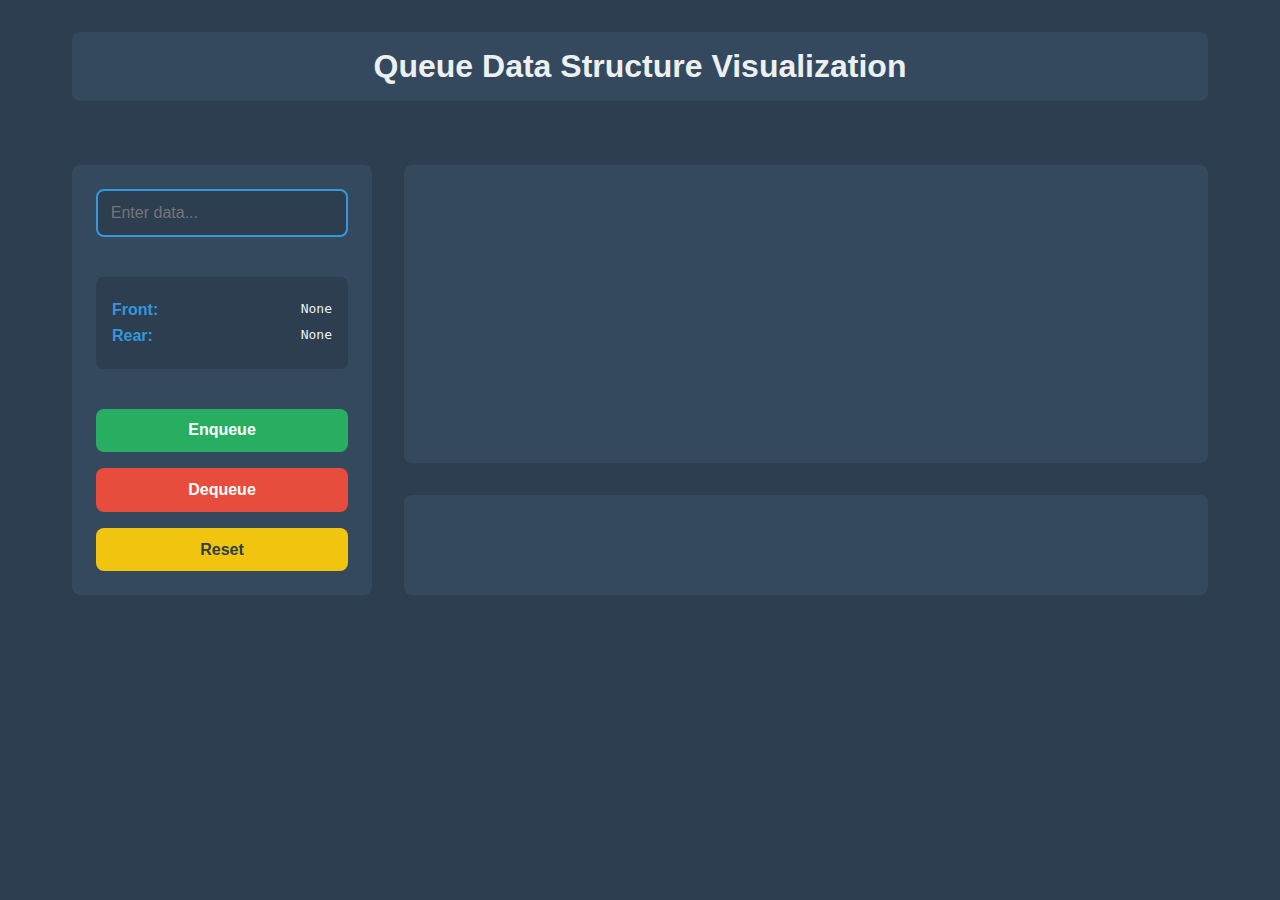
<file: queue/index.html>
<!DOCTYPE html>
<html>
<head>
    <meta charset="UTF-8">
    <meta name="viewport" content="width=device-width, initial-scale=1.0">
    <title>Queue Visualization</title>
    <link rel="stylesheet" href="./index.css">
</head>
<body>
    <div class="container">
        <header class="header">
            <h1>Queue Data Structure Visualization</h1>
        </header>

        <aside class="control-panel">
            <div class="input-group">
                <input type="text" id="input" placeholder="Enter data..." class="form-input">
            </div>
            <div class="status-display">
                <div class="status-item">
                    <span class="status-label">Front:</span>
                    <span id="front-value" class="status-value">None</span>
                </div>
                <div class="status-item">
                    <span class="status-label">Rear:</span>
                    <span id="rear-value" class="status-value">None</span>
                </div>
            </div>
            <div class="button-group">
                <button class="btn enqueue" id="add-node">Enqueue</button>
                <button class="btn dequeue" id="del-node">Dequeue</button>
                <button class="btn reset" id="stop">Reset</button>
            </div>
        </aside>

        <main class="visualization-area">
            <div class="queue-container" id="bucket1"></div>
            <div class="message-box" id="msg"></div>
        </main>
    </div>
    <script src="./index.js"></script>
</body>
</html>
</file>
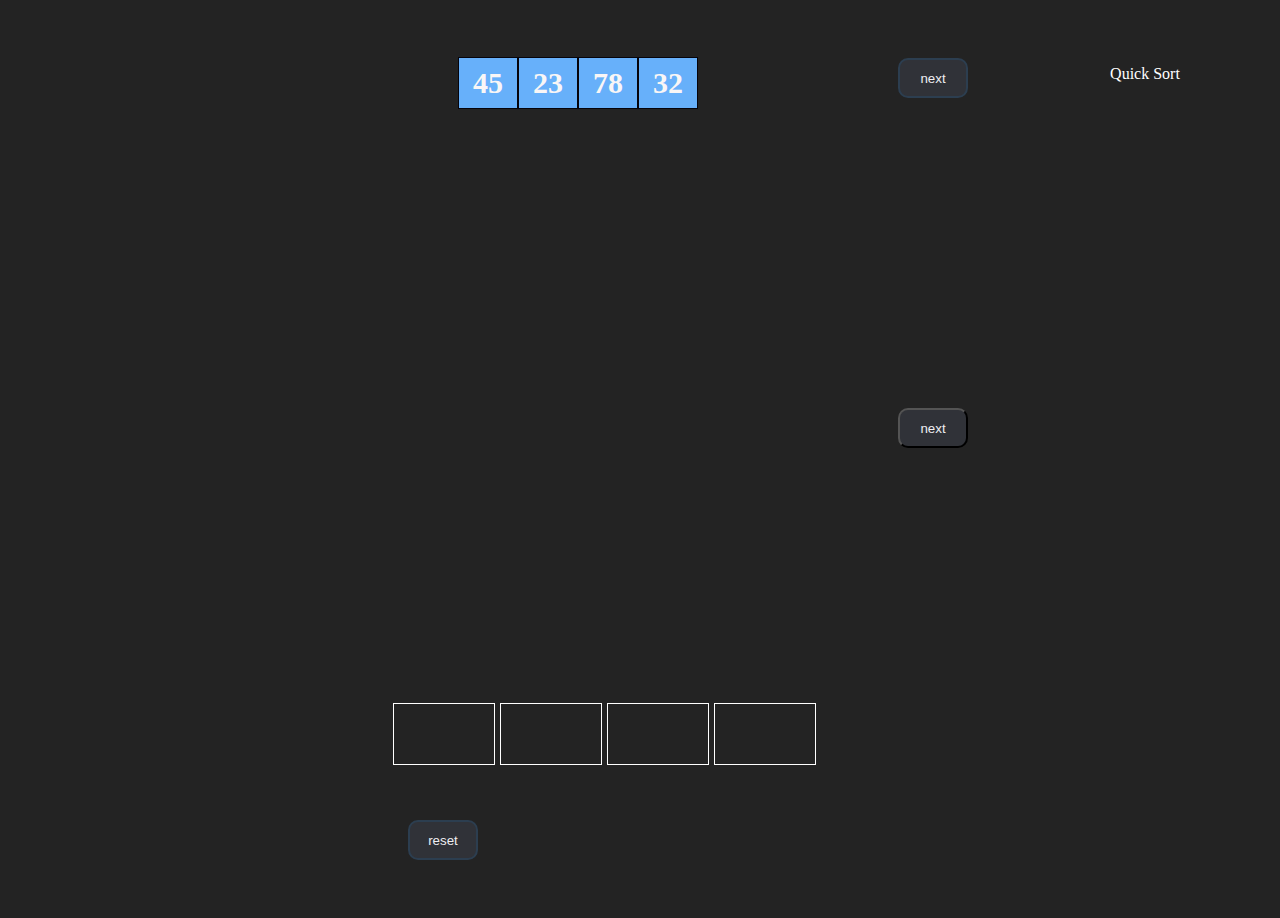
<file: quicksort/index.html>
<!DOCTYPE html>
<html lang="en">
<head>
    <meta charset="UTF-8">
    <meta http-equiv="X-UA-Compatible" content="IE=edge">
    <meta name="viewport" content="width=device-width, initial-scale=1.0">
    <link rel="stylesheet" href="style.css">
    <title>quicksort</title>
</head>
<body>
    <div class="sorting">
    <div class="quick-sort">
    <div class="arraybtn">
    <div class="array">
    <div id="ele1" class="arrele">45</div>
    <div id="ele2" class="arrele">23</div>
    <div id="ele3" class="arrele">78</div>
    <div id="ele4" class="arrele">32</div>
    </div>
    <button id="btn" class="btn-next">next</button>
    </div>
    <div id="arrow-block" class="arrow-1">
        <div id="ver" class="vertical-1">
            <!-- <div class="arrow"></div> -->
        </div>
        <div id="horizontal-a1" class="horizontal">
           <div class="arrowh">
            <!-- <span></span> -->
           </div>
        </div>
        <div id="vertical-a2" class="vertical-2">
            <!-- <div class="arrow"></div> -->
        </div>
    </div>
    <div class="array-1">
        <div id="less" class="lessthanpivot"></div>
        <div id="pivot-1" class="pivot"></div>
        <div id="greater" class="greatthanpivot"></div>
    </div>
    <div class="step-2block">
    <div class="arraynew">
        <div id="newless1" class="newless"></div>
        <!-- <div id="new-pivot-1" class="pivotorigin"></div> -->
        <div id="newgrater1" class="newgreater"></div>
    </div>
    <button id="btn1" class="btn-next1">next</button>
    </div>
    <div id="arrow-block2" class="arrow-1">
        <!-- <div class="vertical-1"></div>
        <div class="horizontal"></div>
        <div class="vertical-2"></div> -->
    </div>
    <div class="array-2">
        <div  id="less-2-1" class="lessthanpivot"></div>
        <!-- <div id="pivot-2-1" class="pivot"></div> -->
        <div class="graterpivotblock2">
        <div  id="less-2-2" class="lessthanpivot"></div>
        <div  id="pivot-2-2" class="pivot"></div>
        <div id="greater-2-1"  class="greatthanpivot"></div> 
    </div>
    </div>

    <div class="Ansarray">
        <div id="elelast1" class="arrele1"></div>
        <div id="elelast2" class="arrele1"></div>
        <div id="elelast3" class="arrele1"></div>
        <div id="elelast4" class="arrele1"></div>
        </div>
        <button onclick="window.location.reload()" class="btn-next" >reset</button>
    </div>
    <div class="info">
        <div class="title">Quick Sort</div>
        <div class="action1">
            <div id="actionInfo" class="action-info">

            </div>
        </div>
        <div class="action2">
            <div id="actionInfo2" class="action-info">

            </div>
        </div>
    </div>
    </div>
</body>
<script src="script.js"></script>
</html>
</file>
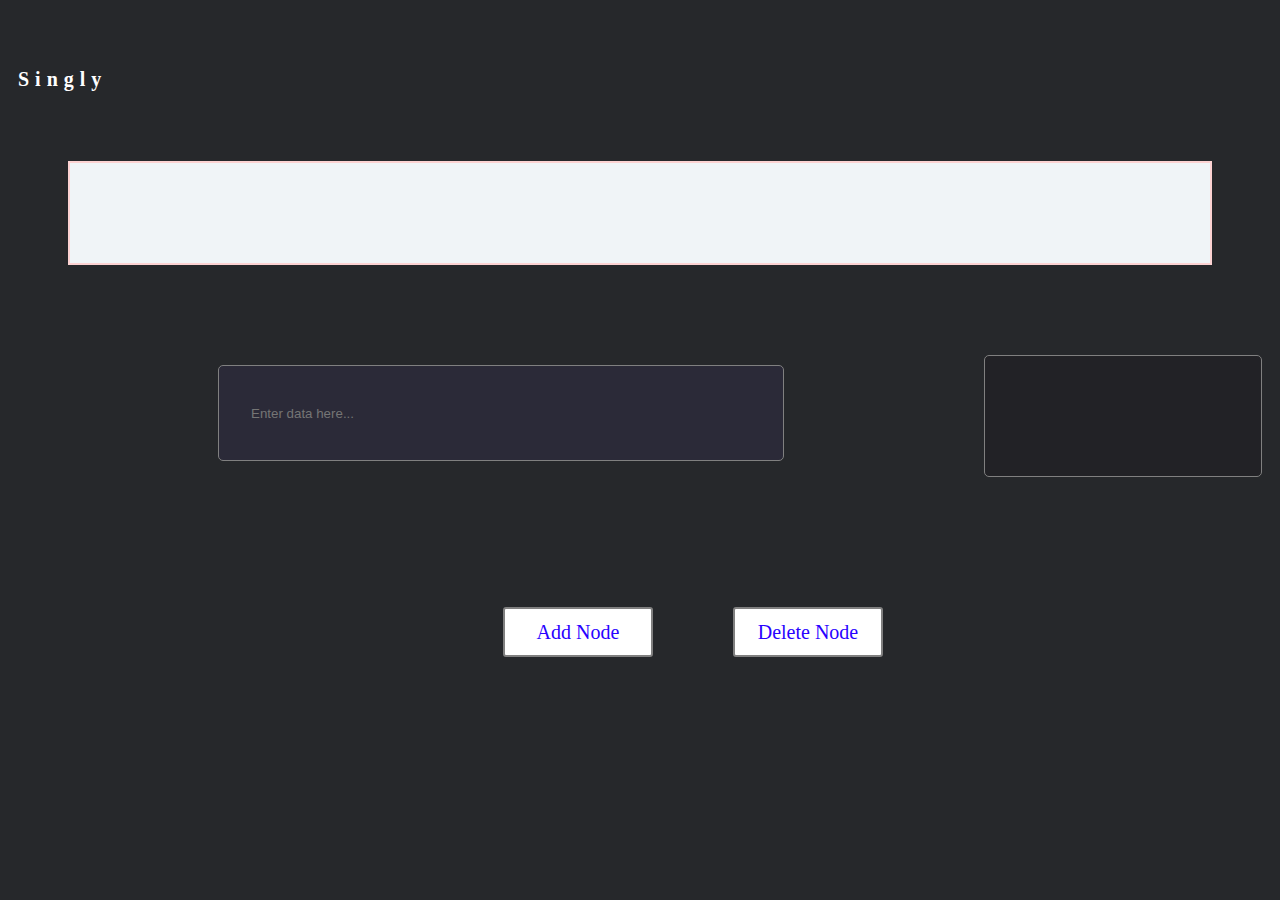
<file: singly-linked-list/index.html>
<!DOCTYPE html>
<html>
  <head>
    <meta charset="UTF-8" />
    <meta name="viewport" , content="width=device-width, initial-scale=1.0" />
    <title>singly Linked-list-1</title>
    <link
      href="https://cdn.jsdelivr.net/npm/bootstrap@5.3.1/dist/css/bootstrap.min.css"
      rel="stylesheet"
      integrity="sha384-4bw+/aepP/YC94hEpVNVgiZdgIC5+VKNBQNGCHeKRQN+PtmoHDEXuppvnDJzQIu9"
      crossorigin="anonymous"
    />
    <link rel="stylesheet" href="./index.css" />
  </head>
  <body>
    <div class="mainblock">
      <div id="typedtext" class="header">singly Linked List</div>
      <div id="bucket1" class="bucket"></div>
      <div id="pointer" class="pointer"></div>
      <div class="user-block">
        <div class="user-input">
          <input
            id="input"
            class="text"
            type="text"
            placeholder="Enter data here..."
            required
          />
        </div>
        <div
          class="message"
          title="Overflow & Underflow message"
          id="msg"
        ></div>
      </div>
      <div class="control">
        <button class="btn" id="add-node">Add Node</button>
        <button class="btn" id="del-node">Delete Node</button>
      </div>
    </div>
    <script src="./index2.js"></script>
    <script src="./index.js"></script>
    <script
      src="https://cdn.jsdelivr.net/npm/bootstrap@5.3.1/dist/js/bootstrap.bundle.min.js"
      integrity="sha384-HwwvtgBNo3bZJJLYd8oVXjrBZt8cqVSpeBNS5n7C8IVInixGAoxmnlMuBnhbgrkm"
      crossorigin="anonymous"
    ></script>
  </body>
</html>
</file>
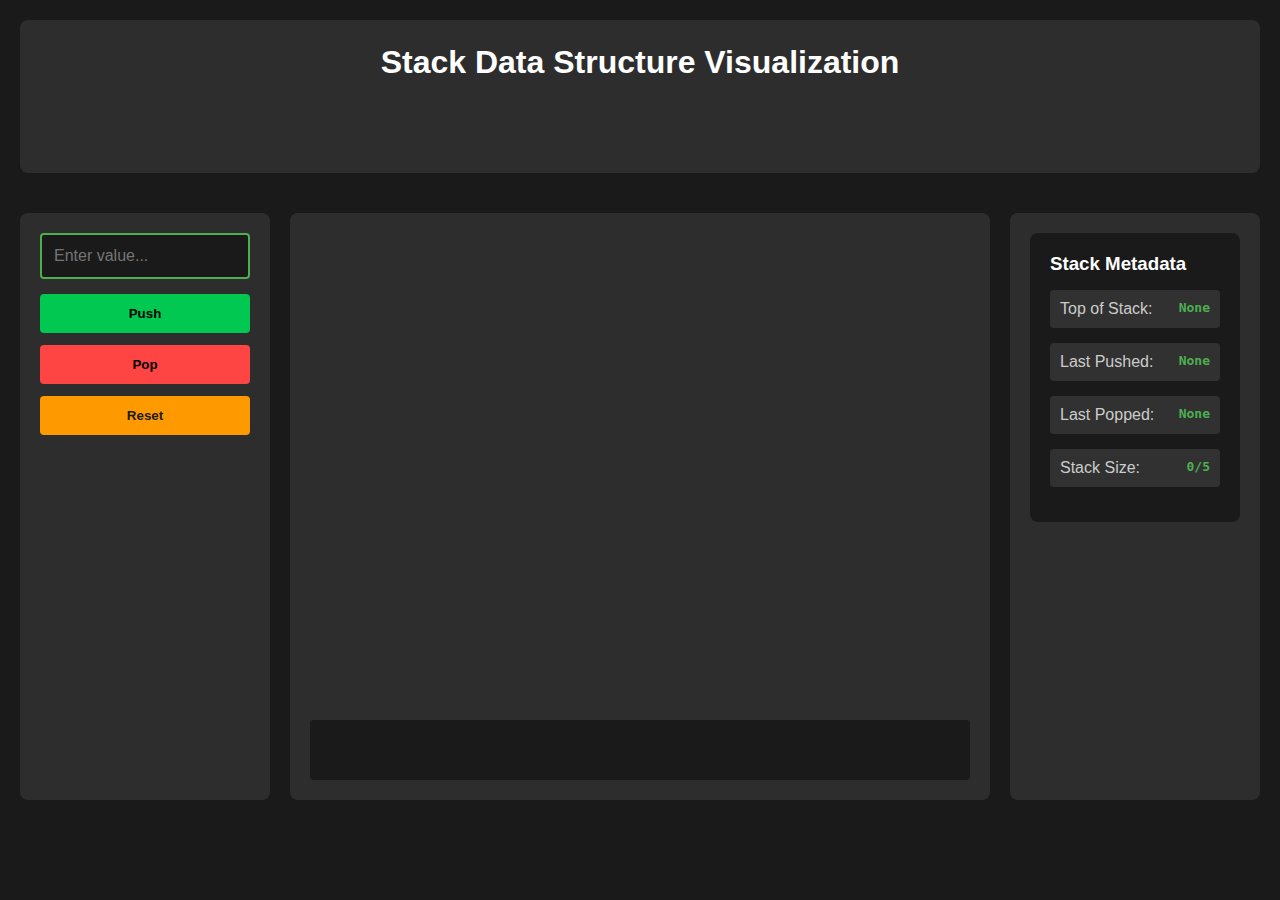
<file: stack/index.html>
<!DOCTYPE html>
<html>
<head>
    <meta charset="UTF-8">
    <meta name="viewport" content="width=device-width, initial-scale=1.0">
    <title>Stack Visualization</title>
    <link rel="stylesheet" href="./index.css">
</head>
<body>
    <div class="container">
        <header class="main-header">
            <h1>Stack Data Structure Visualization</h1>
        </header>

        <!-- Left Control Panel -->
        <aside class="control-panel">
            <div class="input-group">
                <input type="text" id="input" class="form-input text" 
                      placeholder="Enter value..." autocomplete="off">
            </div>
            
            <div class="button-group">
                <button class="btn push" id="add-node">Push</button>
                <button class="btn pop" id="del-node">Pop</button>
                <button class="btn reset" id="stop">Reset</button>
            </div>
        </aside>

        <!-- Main Visualization Area -->
        <main class="visualization-area">
            <div class="stack-container">
                <div class="main-stack-bucket" id="bucket"></div>
                <!-- <div class="stack-base"></div> -->
            </div>
            <div class="massage-box" id="msg"></div>
        </main>

        <!-- Right Status Panel -->
        <aside class="status-panel">
            <div class="status-card">
                <h3>Stack Metadata</h3>
                <div class="status-item">
                    <span class="status-label">Top of Stack:</span>
                    <span id="top-value" class="status-value">None</span>
                </div>
                <div class="status-item">
                    <span class="status-label">Last Pushed:</span>
                    <span id="last-pushed" class="status-value">None</span>
                </div>
                <div class="status-item">
                    <span class="status-label">Last Popped:</span>
                    <span id="last-popped" class="status-value">None</span>
                </div>
                <div class="status-item">
                    <span class="status-label">Stack Size:</span>
                    <span id="stack-size" class="status-value">0/5</span>
                </div>
            </div>
        </aside>
    </div>
    <script src="./index.js"></script>
</body>
</html>
</file>
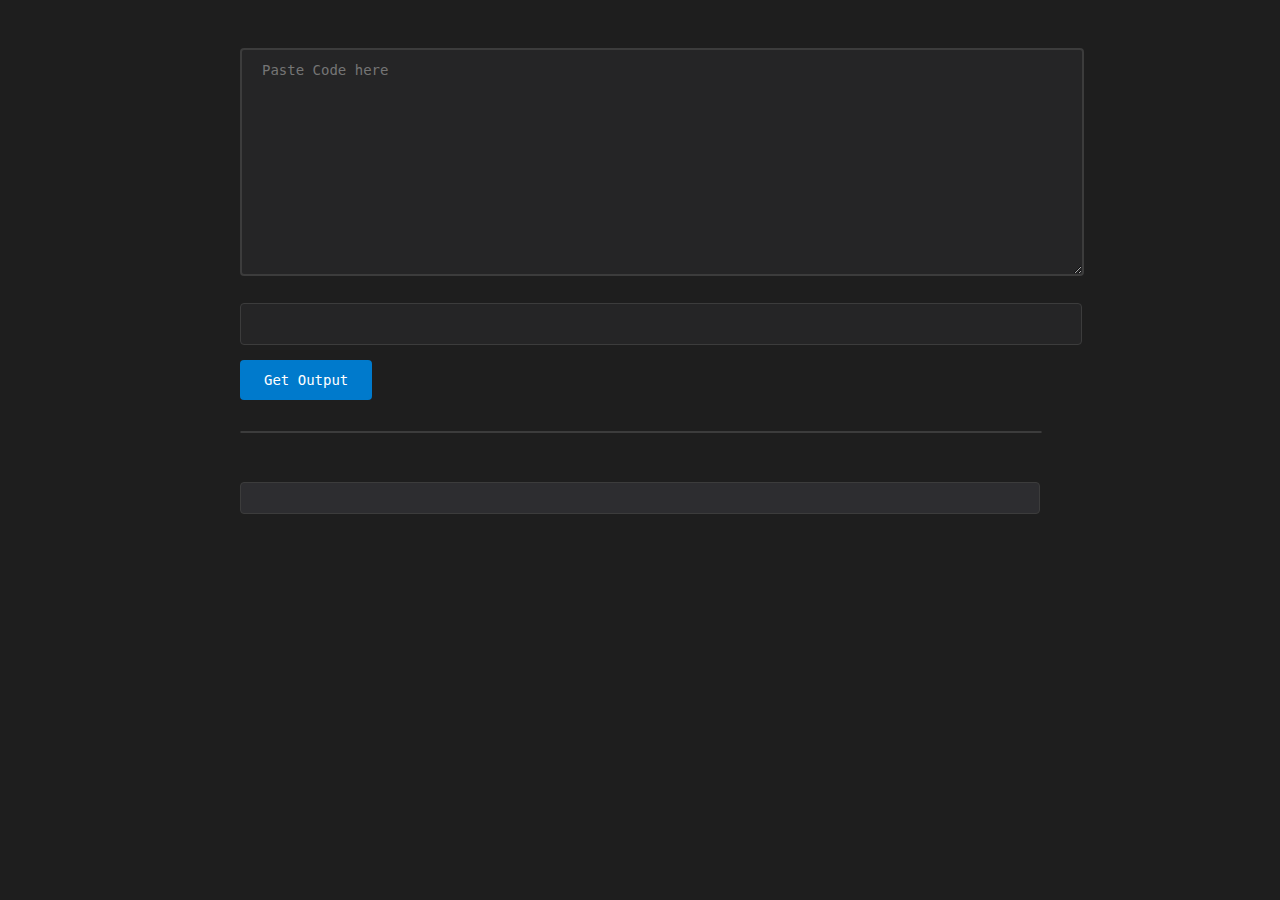
<file: TimeComplexityCalculator/index.html>
<!DOCTYPE html>
<html lang="en">
<head>
    <meta charset="UTF-8">
    <meta http-equiv="X-UA-Compatible" content="IE=edge">
    <meta name="viewport" content="width=device-width, initial-scale=1.0">
    <link rel="stylesheet" href="./index.css">
    <title>Time Complexity Calculator</title>
</head>
<body>
    <textarea id="input" type="text" class="input" placeholder="Paste Code here"></textarea>
    <div class="codeinput" id="code"></div>
    <button id="button" onclick="printInput()">Get Output</button>
    <br>
    <div id="explain"></div>
    <br>
    <div class="calculation" id="timecalculate"></div>
    <br>
    <div class="h1" id="test"></div>
    <h2 id="output"></h2>
</body>
<script src="./index.js"></script>
</html>
</file>
<file: index.css>
/* Custom Styles */
:root {
    --primary-color: #00ff88; /* Neon Green */
    --secondary-color: #00b8ff; /* Neon Blue */
    --accent-color: #ff00ff; /* Neon Pink */
    --background-color: #1a1a1a; /* Dark Background */
    --text-color: #ffffff; /* White Text */
    --card-bg: #2a2a2a; /* Dark Card Background */
    --hover-effect: brightness(1.2); /* Hover Effect */
  }
  
  /* General Styles */
  body {
    background-color: var(--background-color);
    color: var(--text-color);
    font-family: 'Arial', sans-serif;
    margin: 0;
    padding: 0;
  }
  
  /* Navbar Styles */
  .navbar {
    background-color: var(--card-bg);
    padding: 1rem 2rem;
    border-bottom: 2px solid var(--primary-color);
  }
  
  .navbar-brand {
    font-size: 1.5rem;
    font-weight: bold;
    color: var(--primary-color) !important;
  }
  
  .navbar-brand i {
    margin-right: 0.5rem;
  }
  
  .nav-link {
    color: var(--text-color) !important;
    font-size: 1.1rem;
    margin-right: 1rem;
  }
  
  .nav-link:hover {
    color: var(--primary-color) !important;
  }
  
  /* Hero Section */
  .hero {
    background: linear-gradient(to right, var(--background-color), var(--card-bg));
    padding: 5rem 2rem;
    text-align: center;
  }
  
  .hero h1 {
    font-size: 3rem;
    font-weight: bold;
    color: var(--primary-color);
    margin-bottom: 1rem;
  }
  
  .hero p {
    font-size: 1.2rem;
    color: var(--text-color);
    margin-bottom: 2rem;
  }
  
  .hero .btn {
    background-color: var(--primary-color);
    border: none;
    padding: 0.8rem 2rem;
    font-size: 1.1rem;
    font-weight: bold;
    color: var(--background-color);
    transition: background-color 0.3s ease;
  }
  
  .hero .btn:hover {
    background-color: var(--secondary-color);
  }
  
  /* Features Section */
  .features {
    padding: 4rem 2rem;
    background-color: var(--card-bg);
  }
  
  .features h2 {
    font-size: 2.5rem;
    font-weight: bold;
    color: var(--primary-color);
    text-align: center;
    margin-bottom: 2rem;
  }
  
  .feature-cards {
    display: flex;
    justify-content: space-around;
    gap: 2rem;
    flex-wrap: wrap;
  }
  
  .feature-card {
    background-color: var(--background-color);
    border-radius: 10px;
    padding: 2rem;
    text-align: center;
    width: 300px;
    transition: transform 0.3s ease, box-shadow 0.3s ease;
  }
  
  .feature-card:hover {
    transform: translateY(-10px);
    color: var(--secondary-color);
    box-shadow: 0 8px 16px rgba(0, 0, 0, 0.3);
  }
  .feature-card i {
    transition: all 0.3s ease;
    color: initial; /* Original color */
  }
  .feature-card:hover i {
    color: var(--secondary-color);
    transform: translateY(-10px);
  }
  
  .feature-card i {
    font-size: 3rem;
    color: var(--primary-color);
    margin-bottom: 1rem;
  }
  
  .feature-card h3 {
    font-size: 1.5rem;
    font-weight: bold;
    color: var(--primary-color);
    margin-bottom: 1rem;
  }
  
  .feature-card p {
    font-size: 1rem;
    color: var(--text-color);
    margin-bottom: 1.5rem;
  }
  
  .feature-card .btn {
    background-color: var(--primary-color);
    border: none;
    padding: 0.5rem 1.5rem;
    font-size: 1rem;
    font-weight: bold;
    color: var(--background-color);
    transition: background-color 0.3s ease;
  }
  
  .feature-card .btn:hover {
    background-color: var(--secondary-color);
  }
  
  /* Footer */
  footer {
    background-color: var(--card-bg);
    padding: 2rem;
    text-align: center;
    border-top: 2px solid var(--primary-color);
  }
  
  footer p {
    margin-bottom: 1rem;
  }
  
  .social-links a {
    color: var(--text-color);
    font-size: 1.5rem;
    margin: 0 0.5rem;
    transition: color 0.3s ease;
  }
  
  .social-links a:hover {
    color: var(--primary-color);
  }
</file>
<file: bot/index.css>
/* chat.css */
:root {
    --sidebar-bg: #202123;
    --primary-bg: #343541;
    --message-bg: #444654;
    --user-bg: #343541;
    --text-color: #ececf1;
    --input-bg: #40414f;
    --border-color: #4d4d4f;
    --button-hover: #2b2c2f;
  }
  
  * {
    margin: 0;
    padding: 0;
    box-sizing: border-box;
    font-family: "Segoe UI", system-ui, sans-serif;
  }
  
  body {
    background-color:#232425;
    color: var(--text-color);
    height: 100vh;
  }
  
  header{
    position:fixed;
    top:0px;
    left:0px;
    display: flex;
    align-items: center;
    justify-content: center;
    height:10vh;
    text-align: center;
  }
  
  .interface {
    display: grid;
    grid-template-columns:1fr;
    height: 100vh;
  }
    
  .newchat {
    position:fixed;
    left:1rem;
    bottom:1rem;
    padding:1rem;
    background-color: transparent;
    border: 1px solid var(--border-color);
    color: var(--text-color);
    padding: 12px;
    border-radius: 5px;
    margin: 8px;
    cursor: pointer;
    transition: all 0.2s;
    display: flex;
    align-items: center;
    gap: 12px;
  }
  
  .newchat:hover {
    background-color: var(--button-hover);
  }
  
  
  .chat-output {
    height:73vh;
    padding: 2rem 1rem 120px 1rem;
    overflow-y: auto;
    display: flex;
    flex-direction: column;
    gap: 1rem;
    max-width: 800px;
    margin:8vh auto;
    width: 100%;
  }
  
  /* Message Bubbles */
  .ele {
    padding: 24px 0;
    display: flex;
    gap: 24px;
    max-width: 800px;
    margin: 0 auto;
    width: 100%;
  }
  
  .ele.user {
    /* background-color: var(--user-bg); */
    border-radius: 8px;
    padding: 20px;
    width: calc(100% - 60px);
    margin-left: auto;
  }
  
  .ele.bot {
    background-color: var(--primary-bg);
  }
  
  .bot_output {
    width: 100%;
  }
  
  .botthanks {
    display: flex;
    gap: 16px;
    margin-bottom: 8px;
  }
  
  .botthanks img {
    width: 30px;
    height: 30px;
    border-radius: 2px;
  }
  
  .botreply {
    line-height: 1.75;
    font-size: 1rem;
    padding-left: 46px;
    white-space: pre-wrap;
  }
  
  /* Input Area */
  .chat_input {
    position: fixed;
    bottom:1.5rem;
    left:24%;
    width:800px;
    margin: auto;
    padding: 24px;
    background: var(--sidebar-bg);
    z-index: 1;
    border-radius:1rem;
  }
  
  .userchat {
    width: 100%;
    background-color: var(--input-bg);
    border: none;
    padding: 16px 45px 16px 16px;
    border-radius: 8px;
    color: var(--text-color);
    font-size: 1rem;
    resize: none;
    min-height: 48px;
    line-height: 1.5;
  }
  
  .userchat:focus {
    outline: none;
    box-shadow: 0 0 0 2px rgba(255,255,255,0.1);
  }
  
  #chat-send-btn {
    position: absolute;
    right: 36px;
    bottom: 36px;
    background: none;
    border: none;
    cursor: pointer;
    padding: 5px;
    transition: opacity 0.2s;
  }
  
  #chat-send-btn:hover {
    opacity: 0.8;
  }
  
  #chat-send-btn img {
    width: 24px;
    height: 24px;
    filter: invert(1);
  }
  
  /* Scrollbar */
  ::-webkit-scrollbar {
    width: 8px;
  }
  
  ::-webkit-scrollbar-track {
    background: transparent;
  }
  
  ::-webkit-scrollbar-thumb {
    background: #555;
    border-radius: 4px;
  }
  
  /* Mobile Responsiveness */
  @media (max-width: 768px) {
    .interface {
      grid-template-columns: 1fr;
    }
    
    .sidebar {
      display: none;
    }
    
    .chat_input {
      left: 0;
      padding: 16px;
    }
    
    .chat-output {
      padding: 1rem 0.5rem 100px 0.5rem;
    }
    
    .ele {
      gap: 16px;
      padding: 16px 0;
    }
    
    #chat-send-btn {
      right: 28px;
      bottom: 28px;
    }
  }


  /* User Message Styling */
.ele.user {
    /* background-color: var(--user-bg); */
    border-radius: 8px;
    padding: 20px 24px;
    margin: 12px 0;
    width: 60%;
    max-width: 800px;
    margin-left: auto;
    border: 1px solid var(--border-color);
  }
  
  .ele.user .img1 {
    width: 30px;
    height: 30px;
    border-radius: 2px;
    margin-right: 16px;
    flex-shrink: 0;
  }
  
  .ele.user .message-content {
    color: var(--text-color);
    font-size: 1rem;
    line-height: 1.75;
    white-space: pre-wrap;
    width: 100%;
  }
  
  /* Message container layout */
  .ele {
    display: flex;
    align-items: flex-start;
    padding: 20px 0;
    max-width: 800px;
    margin: 0 auto;
    width: 100%;
  }
  
  /* Ensure proper spacing between messages */
  #chat-containeer {
    display: flex;
    flex-direction: column;
    gap: 8px;
    padding-bottom: 120px;
  }

  .chat-output {
    scroll-behavior: smooth;
  }

  /* Add loading animation CSS */
.loading-dots {
    display: inline-block;
    position: relative;
    width: 80px;
    height: 20px;
  }
  
  .loading-dots div {
    position: absolute;
    top: 50%;
    transform: translateY(-50%);
    width: 13px;
    height: 13px;
    border-radius: 50%;
    background: #ececf1;
    animation-timing-function: cubic-bezier(0, 1, 1, 0);
  }
  
  .loading-dots div:nth-child(1) {
    left: 8px;
    animation: loading-dots 0.6s infinite;
  }
  
  .loading-dots div:nth-child(2) {
    left: 8px;
    animation: loading-dots 0.6s infinite 0.2s;
  }
  
  .loading-dots div:nth-child(3) {
    left: 32px;
    animation: loading-dots 0.6s infinite 0.4s;
  }
  
  @keyframes loading-dots {
    0% {
      transform: scale(0);
    }
    100% {
      transform: scale(1);
    }
  }
  
  /* Loading message container */
  .ele.loading {
    opacity: 0.7;
    pointer-events: none;
  }
  
  .loading-message {
    display: flex;
    align-items: center;
    gap: 16px;
    padding-left: 46px;
  }

  footer{
    position:fixed;
    font-size:10px;
    text-align: center;
    bottom:0px;
    left:0px;
    width:100%;
    height:1.5rem;
    display: flex;
    align-items: center;
    justify-content: center;
  }




  header {
    position: fixed;
    top: 0;
    left: 0;
    right: 0;
    height:8vh;
    background-color: var(--header-bg);
    display: flex;
    align-items: center;
    border-bottom: 1px solid var(--header-border);
    z-index: 1000;
    box-shadow: 0 2px 4px rgba(0, 0, 0, 0.1);
  }
  
  .header-content {
    display: flex;
    align-items: center;
    justify-content: space-between;
    width: 100%;
    max-width: 1800px;
    margin: 0 auto;
    padding: 0 1.5rem;
  }
  
  .chat-title {
    font-size: 1.25rem;
    font-weight: 600;
    color: var(--header-text);
    letter-spacing: -0.02em;
    margin: 0;
    font-family: system-ui, -apple-system, sans-serif;
  }
  
  /* Add subtle animation */
  header {
    transition: all 0.2s ease-in-out;
  }
  
  /* Scroll effects */
  .scrolled header {
    box-shadow: 0 4px 12px rgba(0, 0, 0, 0.1);
  }
  
  /* Mobile Responsiveness */
  @media (max-width: 768px) {
    header {
      height: 56px;
      padding: 0 1rem;
    }
    
    .header-content {
      padding: 0 1rem;
    }
    
    .chat-title {
      font-size: 1.1rem;
    }
  }
</file>
<file: doubly-linked-list/index.css>
body {
  background-color: #2c2c2c;
  background-repeat: no-repeat;
  background-size: cover;
}
.title {
  margin-top: 20px;
  text-transform: uppercase;
  background-size: auto auto;
  background-clip: border-box;
  background-size: 200% auto;
  color: #fff;
  background-clip: text;
  display: inline-block;
  font-size: 40px;
}

.bucket {
  display: flex;
  justify-content: center;
  align-items: center;
  background-color: rgb(240, 244, 247);
  border: 2px solid rgb(172, 207, 246);
  margin-top: 100px;
  margin-left: 50px;
  margin-right: 50px;
  width: auto;
  height: 100px;
  color: black;
}
.user-block {
  /* border: 1px solid black; */
  margin-top: 50px;
  display: flex;
}
.control {
  border-radius: 5px;
  display: flex;
  justify-content: center;
  align-items: center;
  width: 900px;
  height: 50px;
  margin-top: 100px;
  padding: 30px;
  margin-left: 200px;
  padding-left: 25px;
  /* background-color: bisque; */
  /* border: 2px solid rgb(12, 12, 9); */
}
.btn {
  border-radius: 3px;
  cursor: pointer;
  margin-left: 40px;
  margin-right: 40px;
  padding: 5px;
  font-size: 20px;
  font-family: "Times New Roman", Times, serif;
  display: flex;
  justify-content: center;
  align-items: center;
  width: 150px;
  height: 50px;
  background-color: rgb(9, 111, 21);
  border: 2px solid rgb(10, 155, 53);
  color: azure;
}
button:hover {
  background-color: rgb(33, 33, 41);
}
.message {
  font-weight: 800;
  font-size: 25px;
  display: flex;
  justify-content: center;
  align-items: center;
  border-radius: 5px;
  width: 400px;
  height: 120px;
  margin-top: 40px;
  margin-left: 200px;
  background-color: rgb(53, 53, 53);
  color:white;
}
.user-input input {
  background-color: rgb(18, 18, 29);
  color:white;
  outline: none;
  display: flex;
  border:1px solid rgb(78, 78, 81);
  justify-content: center;
  align-items: baseline;
  width: 500px;
  padding:1rem;
  font-size:25px;
  border-radius: 5px;
  margin-top: 50px;
  margin-left: 200px;
}
.user-input input:focus{
	border:1px solid white;
}
.pre {
  font-size: 20px;
  color: aliceblue;
  display: flex;
  justify-content: center;
  align-items: center;
  width: 50px;
  height: 50px;
  border: 2px solid rgb(17, 212, 20);
  border-left: 0px;
  background-color: rgb(12, 18, 19);
}
.data {
  display: flex;
  justify-content: center;
  align-items: center;
  width: 50px;
  height: 50px;
  border: 2px solid rgb(17, 249, 17);
  background-color: rgb(19, 9, 30);
  color: aliceblue;
  font-size: 30px;
}
.next {
  font-size: 20px;
  color: aliceblue;
  display: flex;
  justify-content: center;
  align-items: center;
  width: 50px;
  height: 50px;
  border: 2px solid rgb(17, 212, 20);
  border-left: 0px;
  background-color: rgb(12, 18, 19);
}
.pointer_path {
  display: flex;
  justify-content: center;
  align-items: center;
  margin-top: 0px;
  margin-left: 20px;
  margin-right: 10px;
  width: auto;
  height: auto;
  /* border:2px solid rgb(25, 211, 32); */
  column-gap: 100px;
  /* overflow: auto;
	overflow:scroll;
	scrollbar-color: rgb(255, 255, 255); */
}
.pointer {
  justify-content: center;
  align-items: center;
  width: 92px;
  height: 106px;
  /* border:2px solid rgb(25, 211, 32); */
  /* margin-left: 10px; */
}
.head {
  color: bisque;
  background-color: rgb(21, 22, 34);
  font-size: 30px;
  font-family: cursive;
  font: 600;
  display: flex;
  margin-top: 10px;
  justify-content: center;
  align-items: center;
  border: 2px solid rgb(45, 224, 22);
  width: 90px;
  height: 50px;
}
.pointer .arrow-2 {
  margin-left: 20px;
  margin-right: 20px;
  margin-top: 10px;
  display: flex;
  width: 50px;
  height: 30px;
  /* border: 2px solid rgb(191, 215, 192); */
  transform: rotate(-90deg);
}
.arrow-2:before {
  content: "";
  background: currentColor;
  width: 10px;
  clip-path: polygon(
    0 10px,
    calc(100% - 15px) 10px,
    calc(100% - 15px) 0,
    100% 50%,
    calc(100% - 15px) 100%,
    calc(100% - 15px) calc(100% - 10px),
    0 calc(100% - 10px)
  );
  animation: a1 1.7s infinite linear;
}
@keyframes a1 {
  90%,
  100% {
    flex-grow: 1;
  }
}
.false-arrow {
  margin-top: 25px;
  margin-left: 0px;
  width: 70px;
  height: 30px;
  display: flex;
}
.error-massage {
  background-color: rgb(180, 0, 0);
}
.arrow_block {
  justify-content: center;
  align-items: center;
  width: 50px;
  height: 60px;
  background-color: rgb(237, 242, 237);
  font-size: 30px;
}

.arrow-f {
  background-color: rgb(248, 243, 243);
  width: 50px;
  height: 30px;
  display: flex;
}
.arrow-f:before {
  content: "";
  background: rgb(96, 255, 96);
  width: 15px;
  clip-path: polygon(
    0 10px,
    calc(100% - 15px) 10px,
    calc(100% - 15px) 0,
    100% 50%,
    calc(100% - 15px) 100%,
    calc(100% - 15px) calc(100% - 10px),
    0 calc(100% - 10px)
  );
  animation: a1 1.7s infinite linear;
}
@keyframes a1 {
  90%,
  100% {
    flex-grow: 1;
  }
}
.arrow-d {
  background-color: rgb(235, 236, 241);
  width: 50px;
  height: 30px;
  display: flex;
  transform: rotate(-180deg);
}
.arrow-d:before {
  content: "";
  background: rgb(255, 128, 82);
  width: 15px;
  clip-path: polygon(
    0 10px,
    calc(100% - 15px) 10px,
    calc(100% - 15px) 0,
    100% 50%,
    calc(100% - 15px) 100%,
    calc(100% - 15px) calc(100% - 10px),
    0 calc(100% - 10px)
  );
  animation: a1 1.7s infinite linear;
}
.node_container {
  display: flex;
  justify-content: right;
  align-items: center;
  width: 200px;
  height: 80px;
  /* border: 2px solid rgb(130, 115, 232); */
  /* background-color: aquamarine; */
}
.del-ani {
  width: 200px;
  height: 80px;
  display: flex;
  justify-content: center;
  align-items: center;
  background-color: rgb(255, 127, 127);
}
.syntax {
  margin-top: 0px;
  border: 2px solid black;
  width: 100%;
  height: 500px;
}
.left-bar {
  border: 2px solid black;
  margin-left: 0px;
  width: 300px;
  height: 500px;
  position: fixed;
}
.center-bar {
  border: 2px solid black;
  margin-left: 300px;
  margin-right: 300px;
  width: auto;
  height: 500px;
  position: relative;
}
.right-bar {
  border: 2px solid black;
  margin-right: 0px;
  width: 300px;
  height: 500px;
  position: fixed;
}


::-webkit-scrollbar {
	width: 8px;
  }
  
  ::-webkit-scrollbar-track {
	background: transparent;
  }
  
  ::-webkit-scrollbar-thumb {
	background: #555;
	border-radius: 4px;
  }
</file>
<file: Home/index.css>
/* Custom Styles */
:root {
  --primary-color: #00ff88; /* Neon Green */
  --secondary-color: #00b8ff; /* Neon Blue */
  --accent-color: #ff00ff; /* Neon Pink */
  --background-color: #1a1a1a; /* Dark Background */
  --text-color: #ffffff; /* White Text */
  --card-bg: #2a2a2a; /* Dark Card Background */
  --hover-effect: brightness(1.2); /* Hover Effect */
}

/* General Styles */
body {
  background-color: var(--background-color);
  color: var(--text-color);
  font-family: 'Arial', sans-serif;
  margin: 0;
  padding: 0;
  line-height: 1.6;
}

/* Navbar */
.navbar {
  background-color: var(--card-bg);
  padding: 1rem 2rem;
  display: flex;
  justify-content: space-between;
  align-items: center;
  border-bottom: 2px solid var(--primary-color);
}

.navbar-brand {
  display: flex;
  align-items: center;
  font-size: 1.5rem;
  font-weight: bold;
  color: var(--primary-color);
}

.navbar-brand i {
  margin-right: 0.5rem;
}

.navbar-links {
  display: flex;
  align-items: center;
  gap: 1.5rem;
}

.nav-link {
  color: var(--text-color);
  text-decoration: none;
  font-size: 1.1rem;
  transition: color 0.3s ease;
}

.nav-link:hover {
  color: var(--primary-color);
}

.dropdown {
  position: relative;
}

.dropbtn {
  background-color: transparent;
  color: var(--text-color);
  font-size: 1.1rem;
  border: none;
  cursor: pointer;
  padding: 0.5rem 1rem;
  transition: color 0.3s ease;
}

.dropbtn:hover {
  color: var(--primary-color);
}

.dropdown-content {
  display: none;
  position: absolute;
  background-color: var(--card-bg);
  min-width: 160px;
  box-shadow: 0 8px 16px rgba(0, 0, 0, 0.2);
  z-index: 1;
}

.dropdown-content a {
  color: var(--text-color);
  padding: 0.75rem 1rem;
  text-decoration: none;
  display: block;
  transition: background-color 0.3s ease;
}

.dropdown-content a:hover {
  background-color: var(--primary-color);
  color: var(--background-color);
}

.dropdown:hover .dropdown-content {
  display: block;
}


.hero {
  background: linear-gradient(to right, var(--background-color), var(--card-bg));
  padding: 5rem 2rem;
  text-align: center;
}

.hero h1 {
  font-size: 3rem;
  font-weight: bold;
  color: var(--primary-color);
  margin-bottom: 1rem;
}

.hero p {
  font-size: 1.2rem;
  color: var(--text-color);
  margin-bottom: 2rem;
}

.main-container {
  padding: 2rem;
}

.section {
  margin-bottom: 4rem;
}

.section h2 {
  font-size: 2.5rem;
  font-weight: bold;
  color: var(--primary-color);
  margin-bottom: 2rem;
  text-align: center;
}

.grid-container {
  display: grid;
  grid-template-columns: repeat(auto-fit, minmax(250px, 1fr));
  gap: 2rem;
  justify-content: center;
}

.card {
  background-color: var(--card-bg);
  border-radius: 10px;
  padding: 2rem;
  text-align: center;
  transition: transform 0.3s ease, box-shadow 0.3s ease;
  text-decoration: none;
}

.card:hover {
  transform: translateY(-10px);
  box-shadow: 0 8px 16px rgba(0, 0, 0, 0.3);
}

.icon {
  font-size: 3rem;
  color: var(--primary-color);
  margin-bottom: 1rem;
  transition: color 0.3s ease;
}

.card:hover .icon {
  color: var(--secondary-color);
}

.card p {
  font-size: 1.2rem;
  font-weight: bold;
  color: var(--text-color);
  margin-top: 1rem;
  transition: color 0.3s ease;
  text-decoration: none;
}

.card a{
  text-decoration: none;
}

.card:hover p {
  color: var(--primary-color);
}

footer {
  background-color: var(--card-bg);
  padding: 2rem;
  text-align: center;
  border-top: 2px solid var(--primary-color);
}

footer p {
  margin-bottom: 1rem;
}

.social-links a {
  color: var(--text-color);
  font-size: 1.5rem;
  margin: 0 0.5rem;
  transition: color 0.3s ease;
}

.social-links a:hover {
  color: var(--primary-color);
}

/* Responsive Design */
@media (max-width: 768px) {
  .navbar {
    flex-direction: column;
    align-items: flex-start;
  }

  .navbar-links {
    flex-direction: column;
    align-items: flex-start;
    gap: 1rem;
  }

  .hero h1 {
    font-size: 2rem;
  }

  .section h2 {
    font-size: 2rem;
  }

  .grid-container {
    grid-template-columns: 1fr;
  }
}

.bot-icon{
  background-color: #1a1a1a;
  width:50px;
  height:50px;
  border-radius: 50%;
  position: fixed;
  bottom:2rem;
  right:2rem;
  text-decoration: none;
  display: flex;
  align-items: center;
  justify-content: center;
  z-index:1;
}

.bot-icon:hover i{
  color: #00b8ff;
}

.bot-icon i{
  font-size:18px;
  color:var(--primary-color);
}

::-webkit-scrollbar {
  width: 8px;
}

::-webkit-scrollbar-track {
  background: transparent;
}

::-webkit-scrollbar-thumb {
  background: #555;
  border-radius: 4px;
}
</file>
<file: infixtopostfix/index.css>
:root {
    --bg-primary: #1e1e1e;
    --bg-secondary: #252526;
    --border-color: #333;
    --text-primary: #d4d4d4;
    --text-secondary: #9cdcfe;
    --accent: #569cd6;
    --success: #4ec9b0;
    --error: #f44747;
    --operator: #dcdcaa;
    --bracket: #ce9178;
    --log-bg: #1f2020;
}

body {
    font-family: 'Fira Code', monospace;
    background: var(--bg-primary);
    color: var(--text-primary);
    min-height: 100vh;
    display: flex;
    flex-direction: column;
}

.header {
    background: var(--bg-secondary);
    padding: 1.2rem;
    font-size: 1.4rem;
    border-bottom: 2px solid var(--border-color);
    color: var(--text-secondary);
    text-align: center;
}

.container {
    flex: 1;
    display: grid;
    grid-template-columns: 1fr 2fr;
    gap: 2rem;
    padding: 2rem;
    max-width: 1600px;
    margin: 0 auto;
}

/* Input Section */
.input-alert-submit {
    background: var(--bg-secondary);
    border: 2px solid var(--border-color);
    border-radius: 8px;
    padding: 1.5rem;
    display: flex;
    flex-direction: column;
    gap: 1.5rem;
    position: relative;
}

.input-submit-block {
    display: flex;
    flex-direction: column;
    gap: 1rem;
}

.input-infix {
    background: #2d2d2d;
    border: 2px solid var(--border-color);
    color: var(--text-primary);
    padding: 1rem;
    font-size: 1rem;
    border-radius: 6px;
    min-height: 150px;
    resize: vertical;
    transition: all 0.3s ease;
}

.input-infix:focus {
    outline: 2px solid var(--accent);
    border-color: var(--accent);
    box-shadow: 0 0 10px rgba(86, 156, 214, 0.2);
}

#go-btn {
    width:100%;
    background: var(--accent);
    color: white;
    border: none;
    padding: 0.8rem 1.5rem;
    border-radius: 4px;
    cursor: pointer;
    transition: background 0.2s;
    align-self: flex-end;
}

.submit-btn:hover {
    background: #3d6d99;
    transform: translateY(-1px);
}

.stack-container, .log-container {
    height: 100%;
    overflow-y: scroll;
    display: flex;
    flex-direction: column;
}


#reset {
    background: var(--error);
    color: white;
    border: none;
    padding: 0.6rem 1rem;
    border-radius: 4px;
    cursor: pointer;
    position: absolute;
    bottom: 1rem;
    right: 1rem;
    transition: opacity 0.2s;
}

#final-ans-block {
    background: #2d2d2d;
    padding: 1rem;
    border-radius: 4px;
    font-family: 'Fira Code', monospace;
    color: var(--success);
    border: 1px dashed var(--success);
}

::-webkit-scrollbar{
    width:0px;
    height:0px;
}

/* Solution Block */
.solution-block {
    background: var(--bg-secondary);
    border: 2px solid var(--border-color);
    border-radius: 8px;
    padding: 1.5rem;
    display: flex;
    flex-direction: column;
    gap: 1.5rem;
    position: relative;
}

.expression-reset {
    display: flex;
    justify-content: space-between;
    align-items: center;
    margin-bottom: 1rem;
}

.title-solution {
    background: #2d2d2d;
    height:6vh;
    box-sizing: border-box;
    display: flex;
    align-items: center;
    padding-left:1rem;
    border-radius: 6px;
    border: 1px solid var(--border-color);
    font-size: 1.1rem;
    letter-spacing:0.4rem;
}

/* Answer Engine */
.answer-engine {
    display: flex;
    flex-direction: column;
    gap: 1.5rem;
}

.pre-answer {
    display: flex;
    justify-content: space-between;
    align-items: center;
    gap: 1rem;
    padding: 1rem;
    background: #2d2d2d;
    border-radius: 4px;
    border: 1px solid var(--border-color);
}

.ans-title {
    color: var(--success);
    font-weight: bold;
    min-width: 120px;
}

.answer {
    flex-grow: 1;
    padding: 0.5rem;
}

.next-button-css {
    background: var(--success);
    color: #1e1e1e;
    border: none;
    padding: 0.8rem 1.5rem;
    border-radius: 6px;
    cursor: pointer;
    transition: all 0.3s ease;
}

.alert {
    padding: 1rem;
    background: #f4474722;
    border: 1px solid var(--error);
    border-radius: 4px;
    color: var(--error);
    font-size: 0.9rem;
}

.alert1 {
    flex: 1;
    background: var(--log-bg);
    border-radius: 4px;
    border: 1px solid var(--border-color);
    overflow-y: auto;
    padding: 1rem;
    font-size: 0.9rem;
}

.next-button-css:hover {
    transform: translateY(-1px);
    box-shadow: 0 4px 12px rgba(78, 201, 176, 0.2);
}

/* Stack Visualization */
.stack-block {
    display: flex;
    flex-direction: column;
    gap: 1.5rem;
}

.msg_bucket {
    display: grid;
    grid-template-columns: 1fr 1fr;
    gap: 1.5rem;
    height: 400px;
}

.oprator-bucket, .newmsg {
    background: #252526;
    border: 2px solid var(--border-color);
    border-radius: 6px;
    padding: 1rem;
    height: 100%;
    overflow-y: auto;
    display: flex;
    flex-direction: column-reverse;
}

.oprator-box {
    background: var(--bg-secondary);
    color: var(--operator);
    padding: 1rem;
    margin: 0.5rem 0;
    border-radius: 4px;
    border: 1px solid var(--border-color);
    animation: stackPush 0.3s ease;
}

.ans-flat-css {
    background: #252526;
    border: 2px solid var(--border-color);
    border-radius: 6px;
    padding: 1rem;
    min-height: 60px;
    display: flex;
    flex-wrap: wrap;
    gap: 0.5rem;
}

.alpha {
    background: var(--bg-secondary);
    color: var(--text-secondary);
    padding: 0.5rem 1rem;
    border-radius: 4px;
    border: 1px solid var(--accent);
    animation: elementAppear 0.3s ease;
}

.log-entry {
    padding: 0.5rem;
    margin-bottom: 0.5rem;
    background: var(--bg-secondary);
    border-radius: 3px;
    border-left: 3px solid var(--accent);
}


/* Stack Elements */
.oprator-box {
    background: var(--bg-secondary);
    color: var(--operator);
    padding: 0.8rem;
    border-radius: 4px;
    border: 1px solid var(--border-color);
    text-align: center;
    animation: stackPush 0.3s ease;
}

.ele, .alpha {
    background: var(--bg-secondary);
    padding: 0.5rem 1rem;
    border-radius: 4px;
    font-size: 0.9rem;
    color: var(--text-secondary);
}

.ele { border: 1px solid var(--success); }
.alpha { border: 1px solid var(--accent); }

/* Animations */
@keyframes stackPush {
    from { transform: translateY(20px); opacity: 0; }
    to { transform: translateY(0); opacity: 1; }
}

@keyframes stackPop {
    from { transform: translateY(0); opacity: 1; }
    to { transform: translateY(20px); opacity: 0; }
}

@keyframes highlight {
    0% { transform: scale(1); }
    50% { transform: scale(1.1); }
    100% { transform: scale(1); }
}

@keyframes celebrate {
    0% { transform: translateY(0); }
    25% { transform: translateY(-10px); }
    50% { transform: translateY(0); }
    75% { transform: translateY(-5px); }
    100% { transform: translateY(0); }
}


/* Animations */
@keyframes stackPush {
    from { transform: translateY(20px); opacity: 0; }
    to { transform: translateY(0); opacity: 1; }
}

@keyframes elementAppear {
    from { transform: scale(0.9); opacity: 0; }
    to { transform: scale(1); opacity: 1; }
}

/* Responsive Design */
@media (max-width: 1200px) {
    .container {
        grid-template-columns: 1fr;
        padding: 1rem;
    }
    
    .msg_bucket {
        grid-template-columns: 1fr;
        height: auto;
    }
}

@media (max-width: 768px) {
    .pre-answer {
        flex-direction: column;
        align-items: stretch;
    }
    
    .next-button-css {
        width: 100%;
    }
    
    .submit-btn {
        width: 100%;
    }
}
</file>
<file: infixtoprefix/index.css>
:root {
    --bg-primary: #1e1e1e;
    --bg-secondary: #252526;
    --border-color: #333;
    --text-primary: #d4d4d4;
    --text-secondary: #9cdcfe;
    --accent: #569cd6;
    --success: #4ec9b0;
    --error: #f44747;
    --operator: #dcdcaa;
    --bracket: #ce9178;
    --log-bg: #1f2020;
}

* {
    margin: 0;
    padding: 0;
    box-sizing: border-box;
}

body {
    font-family: 'Fira Code', monospace;
    background: var(--bg-primary);
    color: var(--text-primary);
    min-height: 100vh;
    display: flex;
    flex-direction: column;
}

.header {
    background: var(--bg-secondary);
    padding: 1.2rem;
    font-size: 1.4rem;
    border-bottom: 2px solid var(--border-color);
    color: var(--text-secondary);
    text-align: center;
}

.container {
    flex: 1;
    display: grid;
    grid-template-columns: 1fr 2fr;
    gap: 1.5rem;
    padding: 1.5rem;
    max-width: 1600px;
    margin: 0 auto;
    width: 100%;
}

/* Input Section */
.input-alert-submit {
    background: var(--bg-secondary);
    border: 2px solid var(--border-color);
    border-radius: 4px;
    padding: 1.2rem;
    display: flex;
    flex-direction: column;
    gap: 1.2rem;
    position: relative;
}

.input-submit-block {
    display: grid;
    gap: 1rem;
}

#input-text {
    background: #2d2d2d;
    border: 1px solid var(--border-color);
    color: var(--text-primary);
    padding: 1rem;
    font-family: 'Fira Code', monospace;
    font-size: 0.95rem;
    border-radius: 4px;
    min-height: 120px;
    resize: vertical;
    transition: border-color 0.2s;
}

#input-text:focus {
    outline: 2px solid var(--accent);
    border-color: transparent;
}

#go-btn {
    background: var(--accent);
    color: white;
    border: none;
    padding: 0.8rem 1.5rem;
    border-radius: 4px;
    cursor: pointer;
    transition: background 0.2s;
    align-self: flex-end;
}

/* Alerts & Results */
#alert-js {
    padding: 1rem;
    background: #f4474722;
    border: 1px solid var(--error);
    border-radius: 4px;
    color: var(--error);
    font-size: 0.9rem;
}

#final-ans-block {
    background: #2d2d2d;
    padding: 1rem;
    border-radius: 4px;
    font-family: 'Fira Code', monospace;
    color: var(--success);
    border: 1px dashed var(--success);
}

/* Solution Block */
.solution-block {
    background: var(--bg-secondary);
    border: 2px solid var(--border-color);
    border-radius: 4px;
    padding: 1.2rem;
    display: flex;
    flex-direction: column;
    gap: 1.2rem;
    position: relative;
}

#infix-exp {
    height: 6vh;
    padding: 0.5rem;
    background: #2d2d2d;
    border-radius: 4px;
    color: var(--text-secondary);
    border: 1px solid var(--border-color);
    box-sizing: border-box;
    letter-spacing:0.4rem;
}

#reset {
    background: var(--error);
    color: white;
    border: none;
    padding: 0.6rem 1rem;
    border-radius: 4px;
    cursor: pointer;
    position: absolute;
    bottom: 1rem;
    right: 1rem;
    transition: opacity 0.2s;
}

/* Animation Controls */
.pre-answer {
    display: flex;
    justify-content: space-between;
    align-items: center;
    gap: 1rem;
    padding: 1rem;
    background: #2d2d2d;
    border-radius: 4px;
    border: 1px solid var(--border-color);
}

#next-button {
    background: var(--success);
    color: #1e1e1e;
    border: none;
    padding: 0.7rem 1.4rem;
    border-radius: 4px;
    cursor: pointer;
    margin-left: auto;
    transition: transform 0.2s;
}

/* Visualization Area */
#ans-flat {
    background: #252526;
    padding: 1rem;
    border-radius: 4px;
    min-height: 60px;
    display: flex;
    flex-wrap: wrap;
    gap: 0.5rem;
    align-items: center;
    color: var(--text-secondary);
    border: 1px solid var(--border-color);
}

.msg_bucket {
    display: grid;
    grid-template-columns: 1fr 1fr;
    gap: 1.5rem;
    height:50vh;
    min-height: 300px;
    margin-top: 1rem;
}

.stack-box, .operation-box {
    height: 100%;
    overflow-y: scroll;
    display: flex;
    flex-direction: column;
}

::-webkit-scrollbar{
    width:0px;
    height:0px;
}

#oprator-stack {
    background: #252526;
    border-radius: 4px;
    padding: 1rem;
    flex: 1;
    display: flex;
    flex-direction: column-reverse;
    gap: 0.5rem;
    overflow-y: auto;
    border: 1px solid var(--border-color);
    min-height: 250px;
}

/* Operation Log Styling */
#alert-js1 {
    flex: 1;
    background: var(--log-bg);
    border-radius: 4px;
    border: 1px solid var(--border-color);
    overflow-y: auto;
    padding: 1rem;
    font-size: 0.9rem;
}

.log-entry {
    padding: 0.5rem;
    margin-bottom: 0.5rem;
    background: var(--bg-secondary);
    border-radius: 3px;
    border-left: 3px solid var(--accent);
}

.log-time {
    color: var(--success);
    margin-right: 0.8rem;
    font-size: 0.85rem;
}

/* Stack Elements */
.oprator-box {
    background: var(--bg-secondary);
    color: var(--operator);
    padding: 0.8rem;
    border-radius: 4px;
    border: 1px solid var(--border-color);
    text-align: center;
    animation: stackPush 0.3s ease;
}

.ele, .alpha {
    background: var(--bg-secondary);
    padding: 0.5rem 1rem;
    border-radius: 4px;
    font-size: 0.9rem;
    color: var(--text-secondary);
}

.ele { border: 1px solid var(--success); }
.alpha { border: 1px solid var(--accent); }

/* Animations */
@keyframes stackPush {
    from { transform: translateY(20px); opacity: 0; }
    to { transform: translateY(0); opacity: 1; }
}

@keyframes stackPop {
    from { transform: translateY(0); opacity: 1; }
    to { transform: translateY(20px); opacity: 0; }
}

@keyframes highlight {
    0% { transform: scale(1); }
    50% { transform: scale(1.1); }
    100% { transform: scale(1); }
}

@keyframes celebrate {
    0% { transform: translateY(0); }
    25% { transform: translateY(-10px); }
    50% { transform: translateY(0); }
    75% { transform: translateY(-5px); }
    100% { transform: translateY(0); }
}

/* Responsive Design */
@media (max-width: 1200px) {
    .container {
        grid-template-columns: 1fr;
    }
    
    .msg_bucket {
        grid-template-columns: 1fr;
        min-height: auto;
    }
    
    #oprator-stack {
        min-height: 200px;
    }
}

@media (max-width: 768px) {
    .container {
        padding: 1rem;
        gap: 1rem;
    }
    
    #input-text {
        min-height: 100px;
    }
    
    .msg_bucket {
        grid-template-columns: 1fr;
    }
}
</file>
<file: mergesort/index.css>
body{
    background-color: rgb(15, 15, 27);
    margin: 0px;
}
.nav{
    background-color: rgb(36, 27, 117);
    /* border: 2px solid rgb(148, 22, 135); */
    display: flex;
    width:1520px;
    height:50px;
    margin: 0px;
    display: flex;
    align-items: center;
}
.home{
    margin-left:30px;
    font-size: 35px;
    font-family: 'Times New Roman', Times, serif;
    font-weight: 500;
    font-style: normal;
    color: rgb(85, 95, 130);
}
.home a{ 
    color: rgb(85, 95, 130);  
    text-decoration: none; 
}
.home a:hover{
    text-decoration:underline;
}
.container{
    /* border: 1px solid rgb(225, 211, 17); */
    width:1520px;
    height:max-content;
    padding-bottom: 30px;
    scrollbar-color:rgb(15, 15, 27) ;
    display: flex;
    justify-content: center;
    align-items: center;
}
::-webkit-scrollbar {
    width: 10px;
  }
  
  /* Track */
  ::-webkit-scrollbar-track {
    box-shadow: inset 0 0 5px grey; 
    border-radius: 10px;
  }
   
  /* Handle */
  ::-webkit-scrollbar-thumb {
    background: rgb(182, 189, 182); 
    border-radius: 10px;
  }
  
  /* Handle on hover */
  ::-webkit-scrollbar-thumb:hover {
    background: #fffefe; 
  }
.maincontainer{
    padding:5px;
    background-color: rgb(11, 6, 15);
    /* border: 2px solid rgb(197, 9, 9); */
    width: 700px;
    height:900px;
    margin-left:350px;
}
.title{
    display: flex;
    justify-content: center;
    align-items: center;
    width: 100%;
    height:50px;
    /* border: 2px solid white; */
    font-size:30px;
    font-family: Cambria, Cochin, Georgia, Times, 'Times New Roman', serif;
    color: chartreuse;
    font-weight: 500;
    margin:0px;
}
.bucket{
    /* border: 2px solid green; */
    width: 695px;
    height:800px;
    margin-top:25px;
    padding:5px;
}
.array{
    display: flex;
    justify-content: center;
    align-items: center;
    width:600px;
    height: 100px;
    border: 2px solid white;
    column-gap: 30px;
    margin-left: 45px;
}
.ele1{
    display: flex;
    justify-content: center;
    align-items:center;
    background-color: rgb(67, 170, 255);
    color:rgb(64, 64, 65);
    font-size: 35px;
    font-family: 'Times New Roman', Times, serif;
    font-weight: 600;
    width:60px;
    height: 60px;
    border: 2px solid white;
}
input{
    display: flex;
    justify-content: center;
    align-items:center;
    background-color: rgb(67, 170, 255);
    color:rgb(64, 64, 65);
    font-size: 35px;
    font-family: 'Times New Roman', Times, serif;
    font-weight: 600;
    width:60px;
    height: 60px;
    border: 2px solid white;
}
.divide_1{
    visibility: hidden;
    display: flex;
    justify-content: center;
    align-items: center;
    width:600px;
    height: 100px;
    /* border: 2px solid white; */
    column-gap: 50px;
    margin-left: 45px;
    margin-top: 10px;
}

.divide_1-arr1{
    display: flex;
    justify-content: center;
    align-items: center;
    column-gap: 10px;
}
.divide_1-arr2{
    display: flex;
    justify-content: center;
    align-items: center;
    column-gap: 10px;
}


.divide_2{
    visibility: hidden;
    display: flex;
    justify-content: center;
    align-items: center;
    width:600px;
    height: 100px;
    /* border: 2px solid white; */
    column-gap: 50px;
    margin-left: 45px;
    margin-top: 10px;
}
.divide_2-arr1{
    display: flex;
    justify-content: center;
    align-items: center;
    column-gap:5px;
}
.divide_2-arr2{
    display: flex;
    justify-content: center;
    align-items: center;
    column-gap:5px;
}
.divide_2-arr3{
    display: flex;
    justify-content: center;
    align-items: center;
    column-gap:5px;
}
.divide_2-arr4{
    display: flex;
    justify-content: center;
    align-items: center;
    column-gap:5px;
}


.divide_3{
    visibility: hidden;
    display: flex;
    justify-content: center;
    align-items: center;
    width:650px;
    height: 100px;
    /* border: 2px solid white; */
    column-gap: 50px;
    margin-left:20px;
    margin-top: 10px; 
}
.divide_3-arr1 ,.divide_3-arr2 ,.divide_3-arr3,.divide_3-arr4,.divide_3-arr5,.divide_3-arr6{
    display: flex;
    justify-content: center;
    align-items: center;
    /* column-gap:5px; */
}
.sortedarray{
    visibility: hidden;
    display: flex;
    justify-content: center;
    align-items: center;
    width:600px;
    height: 100px;
    border: 2px solid white;
    column-gap: 30px;
    margin-left: 45px;
    margin-top: 10px;
}

.nextbutton{
    margin-top: 0px;
    width:200px;
    height:900px;
    margin-right:400px;
    /* border: 2px solid white; */
}
.head{
    width:190px;
    display: flex;
    justify-content: center;
    align-items: center;
    background-color: rgb(135, 201, 229);
    color: rgb(33, 37, 255);
    font-size: 30px;
    font-weight: 500;
    font-family: 'Gill Sans', 'Gill Sans MT', Calibri, 'Trebuchet MS', sans-serif;
    border: 1px solid white;
}
button{
    width:100%;
    height:100%;
    font-size: 15px;
    font-weight: 400;
    font-family: cursive;
    border-radius:5px;
    border:2px double rgb(163, 163, 176);
    border-style: double;
    background-color: rgb(21, 21, 49);
    color: rgb(1, 255, 86);
    cursor: pointer;
}
button:active{
    background-color: rgb(31, 24, 91);
}
.steps{
    width:150px;
    height:800px;
    padding:5px;
    justify-content: center;
    align-items:center;
    /* border: 1px solid white; */
    margin-left: 20px;
}
.step1{
    display: flex;
    justify-content: center;
    align-items:center;
    width: 100px;
    height: 50px;
    margin-top: 50px;
    color: rgb(122, 122, 122);
    /* border: 1px solid white; */
    font-size: 20px;
    font-weight: 400;
    font-family: cursive;
}
.step2{
    visibility: hidden;
    display: flex;
    justify-content: center;
    align-items:center;
    width: 100px;
    height: 50px;
    margin-top: 65px;
    color: rgb(122, 122, 122);
    /* border: 1px solid white; */
    font-size: 20px;
    font-weight: 400;
    font-family: cursive;
}
.success{
    visibility: hidden;
    width:max-content;
    padding: 10px;
    font-size: 40px;
    font-family: monospace;
    font-weight: 400;
   color: rgb(13, 255, 0);
}
</file>
<file: postfixtoprefix/index.css>
:root {
    --bg-primary: #1e1e1e;
    --bg-secondary: #252526;
    --border-color: #333;
    --text-primary: #d4d4d4;
    --text-secondary: #9cdcfe;
    --accent: #569cd6;
    --success: #4ec9b0;
    --error: #f44747;
    --operator: #dcdcaa;
    --bracket: #ce9178;
    --log-bg: #1f2020;
}

* {
    margin: 0;
    padding: 0;
    box-sizing: border-box;
}

body {
    font-family: 'Fira Code', monospace;
    background: var(--bg-primary);
    color: var(--text-primary);
    min-height: 100vh;
    display: flex;
    flex-direction: column;
}

.header {
    background: var(--bg-secondary);
    padding: 1.2rem;
    font-size: 1.4rem;
    border-bottom: 2px solid var(--border-color);
    color: var(--text-secondary);
    text-align: center;
}

.container {
    flex: 1;
    display: grid;
    grid-template-columns: 1fr 2fr;
    gap: 1.5rem;
    padding: 1.5rem;
    max-width: 1600px;
    margin: 0 auto;
    width: 100%;
}

/* Input Section */
.input-alert-submit {
    background: var(--bg-secondary);
    border: 2px solid var(--border-color);
    border-radius: 4px;
    padding: 1.2rem;
    display: flex;
    flex-direction: column;
    gap: 1.2rem;
    position: relative;
}

.input-submit-block {
    display: grid;
    gap: 1rem;
}

#input-text {
    background: #2d2d2d;
    border: 1px solid var(--border-color);
    color: var(--text-primary);
    padding: 1rem;
    font-family: 'Fira Code', monospace;
    font-size: 0.95rem;
    border-radius: 4px;
    min-height: 120px;
    resize: vertical;
    transition: border-color 0.2s;
}

#input-text:focus {
    outline: 2px solid var(--accent);
    border-color: transparent;
}

#go-btn {
    background: var(--accent);
    color: white;
    border: none;
    padding: 0.8rem 1.5rem;
    border-radius: 4px;
    cursor: pointer;
    transition: background 0.2s;
    align-self: flex-end;
}

/* Alerts & Results */
#alert-js {
    padding: 1rem;
    background: #f4474722;
    border: 1px solid var(--error);
    border-radius: 4px;
    color: var(--error);
    font-size: 0.9rem;
}

#final-ans-block {
    background: #2d2d2d;
    padding: 1rem;
    border-radius: 4px;
    font-family: 'Fira Code', monospace;
    color: var(--success);
    border: 1px dashed var(--success);
}

/* Solution Block */
.solution-block {
    background: var(--bg-secondary);
    border: 2px solid var(--border-color);
    border-radius: 4px;
    padding: 1.2rem;
    display: flex;
    flex-direction: column;
    gap: 1.2rem;
    position: relative;
}

#infix-exp {
    height: 6vh;
    padding: 0.5rem;
    background: #2d2d2d;
    border-radius: 4px;
    color: var(--text-secondary);
    border: 1px solid var(--border-color);
    box-sizing: border-box;
    letter-spacing:0.4rem;
}

#reset {
    background: var(--error);
    color: white;
    border: none;
    padding: 0.6rem 1rem;
    border-radius: 4px;
    cursor: pointer;
    position: absolute;
    bottom: 1rem;
    right: 1rem;
    transition: opacity 0.2s;
}

/* Animation Controls */
.pre-answer {
    display: flex;
    justify-content: space-between;
    align-items: center;
    gap: 1rem;
    padding: 1rem;
    background: #2d2d2d;
    border-radius: 4px;
    border: 1px solid var(--border-color);
}

#next-button {
    background: var(--success);
    color: #1e1e1e;
    border: none;
    padding: 0.7rem 1.4rem;
    border-radius: 4px;
    cursor: pointer;
    margin-left: auto;
    transition: transform 0.2s;
}

/* Visualization Area */
#ans-flat {
    background: #252526;
    padding: 1rem;
    border-radius: 4px;
    min-height: 60px;
    display: flex;
    flex-wrap: wrap;
    gap: 0.5rem;
    align-items: center;
    color: var(--text-secondary);
    border: 1px solid var(--border-color);
}

.msg_bucket {
    display: grid;
    grid-template-columns: 1fr 1fr;
    gap: 1.5rem;
    height:50vh;
    min-height: 300px;
    margin-top: 1rem;
}

.stack-box, .operation-box {
    height: 100%;
    overflow-y: scroll;
    display: flex;
    flex-direction: column;
}

::-webkit-scrollbar{
    width:0px;
    height:0px;
}

#oprator-stack {
    background: #252526;
    border-radius: 4px;
    padding: 1rem;
    flex: 1;
    display: flex;
    flex-direction: column-reverse;
    gap: 0.5rem;
    overflow-y: auto;
    border: 1px solid var(--border-color);
    min-height: 250px;
}

/* Operation Log Styling */
#alert-js1 {
    flex: 1;
    background: var(--log-bg);
    border-radius: 4px;
    border: 1px solid var(--border-color);
    overflow-y: auto;
    padding: 1rem;
    font-size: 0.9rem;
}

.log-entry {
    padding: 0.5rem;
    margin-bottom: 0.5rem;
    background: var(--bg-secondary);
    border-radius: 3px;
    border-left: 3px solid var(--accent);
}

.log-time {
    color: var(--success);
    margin-right: 0.8rem;
    font-size: 0.85rem;
}

/* Stack Elements */
.oprator-box {
    background: var(--bg-secondary);
    color: var(--operator);
    padding: 0.8rem;
    border-radius: 4px;
    border: 1px solid var(--border-color);
    text-align: center;
    animation: stackPush 0.3s ease;
}

.ele, .alpha {
    background: var(--bg-secondary);
    padding: 0.5rem 1rem;
    border-radius: 4px;
    font-size: 0.9rem;
    color: var(--text-secondary);
}

.ele { border: 1px solid var(--success); }
.alpha { border: 1px solid var(--accent); }

/* Animations */
@keyframes stackPush {
    from { transform: translateY(20px); opacity: 0; }
    to { transform: translateY(0); opacity: 1; }
}

@keyframes stackPop {
    from { transform: translateY(0); opacity: 1; }
    to { transform: translateY(20px); opacity: 0; }
}

@keyframes highlight {
    0% { transform: scale(1); }
    50% { transform: scale(1.1); }
    100% { transform: scale(1); }
}

@keyframes celebrate {
    0% { transform: translateY(0); }
    25% { transform: translateY(-10px); }
    50% { transform: translateY(0); }
    75% { transform: translateY(-5px); }
    100% { transform: translateY(0); }
}

/* Responsive Design */
@media (max-width: 1200px) {
    .container {
        grid-template-columns: 1fr;
    }
    
    .msg_bucket {
        grid-template-columns: 1fr;
        min-height: auto;
    }
    
    #oprator-stack {
        min-height: 200px;
    }
}

@media (max-width: 768px) {
    .container {
        padding: 1rem;
        gap: 1rem;
    }
    
    #input-text {
        min-height: 100px;
    }
    
    .msg_bucket {
        grid-template-columns: 1fr;
    }
}
</file>
<file: prefixtopostfix/index.css>
:root {
    --bg-primary: #1e1e1e;
    --bg-secondary: #252526;
    --border-color: #333;
    --text-primary: #d4d4d4;
    --text-secondary: #9cdcfe;
    --accent: #569cd6;
    --success: #4ec9b0;
    --error: #f44747;
    --operator: #dcdcaa;
    --bracket: #ce9178;
    --log-bg: #1f2020;
}

* {
    margin: 0;
    padding: 0;
    box-sizing: border-box;
}

body {
    font-family: 'Fira Code', monospace;
    background: var(--bg-primary);
    color: var(--text-primary);
    min-height: 100vh;
    display: flex;
    flex-direction: column;
}

.header {
    background: var(--bg-secondary);
    padding: 1.2rem;
    font-size: 1.4rem;
    border-bottom: 2px solid var(--border-color);
    color: var(--text-secondary);
    text-align: center;
}

.container {
    flex: 1;
    display: grid;
    grid-template-columns: 1fr 2fr;
    gap: 1.5rem;
    padding: 1.5rem;
    max-width: 1600px;
    margin: 0 auto;
    width: 100%;
}

/* Input Section */
.input-alert-submit {
    background: var(--bg-secondary);
    border: 2px solid var(--border-color);
    border-radius: 4px;
    padding: 1.2rem;
    display: flex;
    flex-direction: column;
    gap: 1.2rem;
    position: relative;
}

.input-submit-block {
    display: grid;
    gap: 1rem;
}

#input-text {
    background: #2d2d2d;
    border: 1px solid var(--border-color);
    color: var(--text-primary);
    padding: 1rem;
    font-family: 'Fira Code', monospace;
    font-size: 0.95rem;
    border-radius: 4px;
    min-height: 120px;
    resize: vertical;
    transition: border-color 0.2s;
}

#input-text:focus {
    outline: 2px solid var(--accent);
    border-color: transparent;
}

#go-btn {
    background: var(--accent);
    color: white;
    border: none;
    padding: 0.8rem 1.5rem;
    border-radius: 4px;
    cursor: pointer;
    transition: background 0.2s;
    align-self: flex-end;
}

/* Alerts & Results */
#alert-js {
    padding: 1rem;
    background: #f4474722;
    border: 1px solid var(--error);
    border-radius: 4px;
    color: var(--error);
    font-size: 0.9rem;
}

#final-ans-block {
    background: #2d2d2d;
    padding: 1rem;
    border-radius: 4px;
    font-family: 'Fira Code', monospace;
    color: var(--success);
    border: 1px dashed var(--success);
}

/* Solution Block */
.solution-block {
    background: var(--bg-secondary);
    border: 2px solid var(--border-color);
    border-radius: 4px;
    padding: 1.2rem;
    display: flex;
    flex-direction: column;
    gap: 1.2rem;
    position: relative;
}

#infix-exp {
    height: 6vh;
    padding: 0.5rem;
    background: #2d2d2d;
    border-radius: 4px;
    color: var(--text-secondary);
    border: 1px solid var(--border-color);
    box-sizing: border-box;
    letter-spacing:0.4rem;
}

#reset {
    background: var(--error);
    color: white;
    border: none;
    padding: 0.6rem 1rem;
    border-radius: 4px;
    cursor: pointer;
    position: absolute;
    bottom: 1rem;
    right: 1rem;
    transition: opacity 0.2s;
}

/* Animation Controls */
.pre-answer {
    display: flex;
    justify-content: space-between;
    align-items: center;
    gap: 1rem;
    padding: 1rem;
    background: #2d2d2d;
    border-radius: 4px;
    border: 1px solid var(--border-color);
}

#next-button {
    background: var(--success);
    color: #1e1e1e;
    border: none;
    padding: 0.7rem 1.4rem;
    border-radius: 4px;
    cursor: pointer;
    margin-left: auto;
    transition: transform 0.2s;
}

/* Visualization Area */
#ans-flat {
    background: #252526;
    padding: 1rem;
    border-radius: 4px;
    min-height: 60px;
    display: flex;
    flex-wrap: wrap;
    gap: 0.5rem;
    align-items: center;
    color: var(--text-secondary);
    border: 1px solid var(--border-color);
}

.msg_bucket {
    display: grid;
    grid-template-columns: 1fr 1fr;
    gap: 1.5rem;
    height:50vh;
    min-height: 300px;
    margin-top: 1rem;
}

.stack-box, .operation-box {
    height: 100%;
    overflow-y: scroll;
    display: flex;
    flex-direction: column;
}

::-webkit-scrollbar{
    width:0px;
    height:0px;
}

#oprator-stack {
    background: #252526;
    border-radius: 4px;
    padding: 1rem;
    flex: 1;
    display: flex;
    flex-direction: column-reverse;
    gap: 0.5rem;
    overflow-y: auto;
    border: 1px solid var(--border-color);
    min-height: 250px;
}

/* Operation Log Styling */
#alert-js1 {
    flex: 1;
    background: var(--log-bg);
    border-radius: 4px;
    border: 1px solid var(--border-color);
    overflow-y: auto;
    padding: 1rem;
    font-size: 0.9rem;
}

.log-entry {
    padding: 0.5rem;
    margin-bottom: 0.5rem;
    background: var(--bg-secondary);
    border-radius: 3px;
    border-left: 3px solid var(--accent);
}

.log-time {
    color: var(--success);
    margin-right: 0.8rem;
    font-size: 0.85rem;
}

/* Stack Elements */
.oprator-box {
    background: var(--bg-secondary);
    color: var(--operator);
    padding: 0.8rem;
    border-radius: 4px;
    border: 1px solid var(--border-color);
    text-align: center;
    animation: stackPush 0.3s ease;
}

.ele, .alpha {
    background: var(--bg-secondary);
    padding: 0.5rem 1rem;
    border-radius: 4px;
    font-size: 0.9rem;
    color: var(--text-secondary);
}

.ele { border: 1px solid var(--success); }
.alpha { border: 1px solid var(--accent); }

/* Animations */
@keyframes stackPush {
    from { transform: translateY(20px); opacity: 0; }
    to { transform: translateY(0); opacity: 1; }
}

@keyframes stackPop {
    from { transform: translateY(0); opacity: 1; }
    to { transform: translateY(20px); opacity: 0; }
}

@keyframes highlight {
    0% { transform: scale(1); }
    50% { transform: scale(1.1); }
    100% { transform: scale(1); }
}

@keyframes celebrate {
    0% { transform: translateY(0); }
    25% { transform: translateY(-10px); }
    50% { transform: translateY(0); }
    75% { transform: translateY(-5px); }
    100% { transform: translateY(0); }
}

/* Responsive Design */
@media (max-width: 1200px) {
    .container {
        grid-template-columns: 1fr;
    }
    
    .msg_bucket {
        grid-template-columns: 1fr;
        min-height: auto;
    }
    
    #oprator-stack {
        min-height: 200px;
    }
}

@media (max-width: 768px) {
    .container {
        padding: 1rem;
        gap: 1rem;
    }
    
    #input-text {
        min-height: 100px;
    }
    
    .msg_bucket {
        grid-template-columns: 1fr;
    }
}
</file>
<file: queue/index.css>
:root {
  --primary-color: #2c3e50;
  --secondary-color: #34495e;
  --accent-color: #3498db;
  --text-color: #ecf0f1;
  --success-color: #27ae60;
  --error-color: #e74c3c;
  --warning-color: #f1c40f;
  --border-radius: 8px;
  --transition: all 0.3s ease;
}

* {
  margin: 0;
  padding: 0;
  box-sizing: border-box;
}

body {
  font-family: 'Segoe UI', Tahoma, Geneva, Verdana, sans-serif;
  background-color: var(--primary-color);
  color: var(--text-color);
  min-height: 100vh;
}

.container {
  display: grid;
  grid-template-columns: 300px 1fr;
  gap: 2rem;
  padding: 2rem;
  max-width: 1200px;
  margin: 0 auto;
}

.header {
  grid-column: 1 / -1;
  text-align: center;
  margin-bottom: 2rem;
  padding: 1rem;
  background-color: var(--secondary-color);
  border-radius: var(--border-radius);
}

.control-panel {
  display: flex;
  flex-direction: column;
  gap: 1.5rem;
  background-color: var(--secondary-color);
  padding: 1.5rem;
  border-radius: var(--border-radius);
  height: fit-content;
}

.input-group {
  display: flex;
  flex-direction: column;
  gap: 1rem;
}

.form-input {
  padding: 0.8rem;
  border: 2px solid var(--accent-color);
  border-radius: var(--border-radius);
  background-color: var(--primary-color);
  color: var(--text-color);
  font-size: 1rem;
  transition: var(--transition);
}

.form-input:focus {
  outline: none;
  border-color: var(--success-color);
  box-shadow: 0 0 8px rgba(39, 174, 96, 0.3);
}

.status-display {
  background-color: var(--primary-color);
  padding: 1rem;
  border-radius: var(--border-radius);
  margin: 1rem 0;
}

.status-item {
  display: flex;
  justify-content: space-between;
  margin: 0.5rem 0;
}

.status-label {
  font-weight: bold;
  color: var(--accent-color);
}

.status-value {
  color: var(--text-color);
  font-family: monospace;
}

.button-group {
  display: grid;
  gap: 1rem;
}

.btn {
  padding: 0.8rem;
  border: none;
  border-radius: var(--border-radius);
  cursor: pointer;
  font-weight: bold;
  transition: var(--transition);
  font-size: 1rem;
}

.enqueue {
  background-color: var(--success-color);
  color: white;
}

.dequeue {
  background-color: var(--error-color);
  color: white;
}

.reset {
  background-color: var(--warning-color);
  color: var(--primary-color);
}

.btn:hover {
  opacity: 0.9;
  transform: translateY(-2px);
}

.visualization-area {
  display: flex;
  flex-direction: column;
  gap: 2rem;
}

.queue-container {
  flex-grow: 1;
  background-color: var(--secondary-color);
  border-radius: var(--border-radius);
  padding: 2rem;
  display: flex;
  align-items: center;
  min-height: 200px;
  position: relative;
}

.queue-item {
  background-color: var(--accent-color);
  padding: 1rem 2rem;
  border-radius: var(--border-radius);
  margin: 0 0.5rem;
  font-weight: bold;
  animation: slideIn 0.3s ease;
  box-shadow: 0 4px 6px rgba(0, 0, 0, 0.1);
}

.message-box {
  background-color: var(--secondary-color);
  padding: 1rem;
  border-radius: var(--border-radius);
  min-height: 100px;
  max-height: 200px;
  overflow-y: auto;
}

.message {
  padding: 0.8rem;
  margin: 0.5rem 0;
  border-radius: var(--border-radius);
  background-color: var(--primary-color);
  animation: fadeIn 0.3s ease;
}

.message.success {
  border-left: 4px solid var(--success-color);
}

.message.error {
  border-left: 4px solid var(--error-color);
}

@keyframes slideIn {
  from { transform: translateY(-20px); opacity: 0; }
  to { transform: translateY(0); opacity: 1; }
}

@keyframes fadeIn {
  from { opacity: 0; transform: translateX(-20px); }
  to { opacity: 1; transform: translateX(0); }
}

@media (max-width: 768px) {
  .container {
      grid-template-columns: 1fr;
      padding: 1rem;
  }
  
  .queue-item {
      padding: 0.8rem 1.5rem;
      font-size: 0.9rem;
  }
}
</file>
<file: quicksort/style.css>
body{
    background-color: rgb(35, 35, 35);
    color: white;
}
.sorting{
    display: flex;
    justify-content: center;
    align-items: center;
    /* border: 1px solid red; */
    column-gap: 50px;
}
.info{
    width:500px;
    height:820px;
    /* padding-bottom: 50px; */
    /* margin-left: 200px; */
    /* border: 2px solid black; */
    justify-content: center;
    align-items:center;
}
.title
{
    width: 100%;
    height:50px;
    display: flex;
    justify-content: center;
    align-items: center;
    /* border: 1px solid blue; */
}
.action1{
    width: 100%;
    height:200px;
    display: flex;
    justify-content: center;
    align-items: center;
    /* border: 1px solid blue; */
    margin-top: 20px;
}
.stepdirection{
    text-align: center;
    display: flex;
    justify-content: center;
    align-items: center;
    font-size: 30px;
    font-family: cursive;
    font-weight: 600;
    color: white;
}
.action2{
    width: 100%;
    height:200px;
    display: flex;
    justify-content: center;
    align-items: center;
    /* border: 1px solid blue; */
    margin-top: 140px;
}
.action-info{
    display: flex;
    justify-content: center;
    align-items: center;
    width: 100%;
    height:200px;
    display: flex;
    justify-content: center;
    align-items: center;
    /* border: 1px solid blue; */
}
.quick-sort{
    width: 800px;
    height:max-content;
    padding-bottom: 50px;
    margin-left: 200px;
    /* border: 2px solid black; */
    justify-content: center;
    align-items:center;
}
.arraybtn{
    display: flex;
}
.array{
    display: flex;
    align-items: center;
    justify-content: center;
    /* border: 2px solid black; */
    width: 240px;
    height: 50px;
    margin-top:50px;
    margin-left: 250px;
    font-size: 30px;
    font-family: cursive;
    font-weight: 700;
}
.arrele{
    width: 60px;
    height: 50px;
    color: #f9f6f6;
    background-color: #67b0fa;
    border: 1px solid rgb(6, 4, 11);
    justify-content: center;
    align-items: center;
    display: flex;
}
.array-1{
    /* border: 1px solid black; */
    width: max-content;
    height: 70px;
    display: flex;
    justify-content: center;
    align-items: center;
    margin-left: 180px;
    /* margin-top: 100px; */
    color: black;
    font-size: 30px;
    font-family: cursive;
    font-weight: 700;
    column-gap: 40px;
}
.array-2{
    /* border: 1px solid black; */
    width: max-content;
    height: 50px;
    display: flex;
    justify-content: center;
    align-items: center;
    margin-left: 160px;
    /* margin-top: 100px; */
    color: black;
    font-size: 30px;
    font-family: cursive;
    font-weight: 700;
}
.lessthanpivot{
    /* background-color: lightcyan; */
    /* border: 1px solid black; */
    width:100px;
    height: 50px;
    /* padding:5px; */
    display: flex;
    justify-content: center;
    align-items: center;
    font-size: 30px;
    font-family: cursive;
    font-weight: 700;
}
.pivot{
    /* background-color:lightsalmon; */
    /* position:fixed; */
    /* border: 1px solid black; */
    width:60px;
    height: 50px;
    /* padding:5px; */
    display: flex;
    justify-content: center;
    align-items: center;
    /* margin-left: 00px; */
    /* margin-right: 200px; */
    font-size: 30px;
    font-family: cursive;
    font-weight: 700;
}
.greatthanpivot{
    /* background-color: lightgrey; */
    /* border: 1px solid black; */
    width:max-content;
    /* padding: 10px; */
    height: 50px;
    /* padding:5px; */
    display: flex;
    justify-content: center;
    align-items: center;
    font-size: 30px;
    font-family: cursive;
    font-weight: 700;
    /* margin-left: 100px; */
}
.btn-next{
    margin-top:50px;
    margin-left: 200px;
    border-radius: 10px;
    border: 2px solid #2c3e50;
    width: 70px;
    height: 40px;
    background-color: rgb(48, 50, 56);
    color: rgb(238, 238, 242);
    display: flex;
    justify-content:center;
    align-items: center;
    cursor: pointer;
}
.ele{
    border: 1px solid black;
    width:100%;
    height: 50px;
    justify-content: center;
    align-items:center;
    display: flex;
}

.arrow-1{
    width:auto;
    height:140px;
    margin-top: 0px;
    margin-bottom: 0px;
    margin-left: 30px;
    margin-right: 30px;
    /* border: 2px solid rgb(255, 255, 255); */
}
.vertical-1{
    width: 20px;
    height: 60px;
    /* border: 1px solid black; */
    margin-left: 420px;
    display: flex;
}
.horizontal{
    width: 115px;
    height: 20px;
    /* color: white;
    background-color: white; */
    /* border: 1px solid black; */
    margin-left: 325px;
}
.vertical-2{
    width: 20px;
    height: 60px;
    /* border: 1px solid black; */
    margin-left: 325px;
}

.arrow {
    width:20px;
    height:10px;
    opacity: 0;
    transform: scale(0.3);
    animation: move-arrow 3s ease-out infinite;
}
.arrow:first-child {
    animation: move-arrow 3s ease-out 1s infinite;
}
.arrow:nth-child(2) {
    animation: move-arrow 3s ease-out 2s infinite;
}
.arrow:before, .arrow:after {
    content: '';
    position: absolute;
    top: 0;
    height:50%;
    width: 50%;
    background: white;
}
.arrow:before {
    left: 0;
    transform: skewY(30deg);
}
.arrow:after {
    right: 0;
    width: 50%;
    transform: skewY(-30deg);
}
@keyframes move-arrow {
    25% {
        opacity: 1;
   }
    33.3% {
        opacity: 1;
        transform: translateY(2.28rem);
   }
    66.6% {
        opacity: 1;
        transform: translateY(3.12rem);
   }
    100% {
        opacity: 0;
        transform: translateY(4.8rem) scale(0.5);
   }
}



.arrowh {
    display:flex;
    justify-content: center;
    align-items: center;
    position: absolute;
    transform: translate(-50%, -10%);
    transform: rotate(90deg);
    cursor: pointer;
    
}

.arrowh span {
    margin-top: 7px;
    display: block;
    width:10px;
    height: 10px;
    border-bottom: 3px solid white;
    border-right: 3px solid white;
    transform: rotate(45deg);
    animation: animate 2s infinite;
   
}

.arrowh span:nth-child(2) {
    animation-delay: -3s;
}

.arrowh span:nth-child(3) {
    animation-delay: -3s;
}

@keyframes animate {
    0% {
        opacity: 0;
        transform: rotate(45deg) translate(-60px, -60px);
    }
    50% {
        opacity: 1;
    }
    100% {
        opacity: 0;
        transform: rotate(45deg) translate(0px, 0px);
    }
}

.step{
    font-size: 40px;
    color:rgb(0, 255, 30);
    height: max-content;
    margin-top: 50px;
    font-weight: 800;
    /* border: 1px solid black; */
    display: flex;
    justify-content: center;
    align-items: center;
}
.step1{
    font-size: 40px;
    color:white;
    height: max-content;
    margin-top: 50px;
    /* border: 1px solid black; */
    display: flex;
    justify-content: center;
    align-items: center;
}
.pivotele{
    align-items:center;
    display: flex;
    justify-content: center;
    width: 100%;
    height: 100%;
    /* background-color:lightsalmon; */
    font-size: 30px;
    font-family: cursive;
    font-weight: 700;
}
.step3{
    font-size: 20px;
    color:white;
    height: max-content;
    margin-top: 50px;
    /* border: 1px solid black; */
    display: flex;
    justify-content: center;
    align-items: center;
}
.step-2block{
    width: max-content;
    display:flex ;
    justify-content: center;
    align-items: center;
    margin-left: 50px;
    margin-top: 80px;
    font-size: 30px;
    font-family: cursive;
    font-weight: 700;
}
.arraynew{
    margin-left: 130px;
    /* border: 1px solid black; */
    /* margin-right: 50px; */
    width:max-content;
    height:60px;
    display:flex ;
    justify-content: center;
    align-items: center;
    font-size: 30px;
    font-family: cursive;
    font-weight: 700;
    column-gap: 50px;
}
.newless{
    /* width:200px; */
    width:100px;
    height:60px;
    /* margin-bottom: 10px; */
    /* border: 1px solid black; */
    display:flex ;
    justify-content: center;
    align-items: center;
    /* margin-right: 40px; */
    /* background-color: lightpink; */
    font-size: 30px;
    font-family: cursive;
    font-weight: 700;
}
.pivotorigin{
    width:100px;
    height:60px;
    /* margin-bottom: 10px; */
    /* border: 1px solid black; */
    display:flex ;
    justify-content: center;
    align-items: center;
    /* margin-right: 40px; */
    /* background-color: lightsalmon; */
    font-size: 30px;
    font-family: cursive;
    font-weight: 700;
}
.newgreater{
    width:200px;
    height:60px;
    /* margin-bottom: 10px; */
    /* border: 1px solid black; */
    display:flex ;
    justify-content: center;
    align-items: center;
    /* background-color: lightslategrey; */
    font-size: 30px;
    font-family: cursive;
    font-weight: 700;
    margin-left: 100px;
}
.btn-next1{
    border-radius: 10px;
    width: 70px;
    height: 40px;
    background-color: rgb(48, 50, 56);
    color: rgb(238, 238, 242);
    display: flex;
    justify-content:center;
    align-items: center;
    cursor: pointer; 
    margin-left: 60px;
}
.graterpivotblock2{
    margin-left: 230px;
    display: flex;
    width: max-content;
    padding:5px;
    /* border: 2px solid blue; */
}
.Ansarray
{
    margin-top: 50px;
    margin-left: 180px;
    display: flex;
    width: max-content;
    height: max-content;
    padding:5px;
    column-gap: 5px;
    /* border: 1px solid rgb(94, 202, 117); */
}
.arrele1{
    /* background-color: rgb(38, 255, 0); */
    display: flex;
    justify-content: center;
    align-items: center;
    font-size: 30px;
    font-family: cursive;
    font-weight: 800;
    color: white;
    width: 100px;
    height: 60px;
    border: 1px solid white;
}
</file>
<file: singly-linked-list/index.css>
body{
	background-color: #26282b;
	color: white !important;
	padding-bottom:5rem;
}
.header{
	
		font-family: 'Waiting for the Sunrise', cursive; 
		font-size:20px; 
		letter-spacing: 6px; 
		font-weight: bold;
		margin-top: 50px;
	  
}

.mainblock{
	padding: 10px;
}

.bucket{
	display: flex;
	justify-content: center;
	align-items: center;
	background-color: rgb(240, 244, 247);
	border: 2px solid rgb(252, 210, 210);
	margin-top: 70px;
	margin-left:50px;
	margin-right:50px;
	width:auto;
	height:100px;
	color: white !important;
}
.user-block{
	/* border: 1px solid black; */
	margin-top:50px ;
	display: flex;
}
.control{
	border-radius:5px ;
	display: flex;
	justify-content: center;
	align-items: center;
	width:900px;
	height: 50px;
	margin-top: 100px;
	padding: 30px;
	margin-left: 200px;
	padding-left: 25px;
	/* background-color: bisque; */
	/* border: 2px solid rgb(12, 12, 9); */
}
.btn{
	border-radius: 3px;
	cursor: pointer;
	margin-left: 40px;
	margin-right: 40px;
	padding: 5px;
	font-size: 20px;
	font-family:'Times New Roman', Times, serif;
	font: bold;
	display: flex;
	justify-content: center;
	align-items:center;
	width: 150px;
	height: 50px;
	color: rgb(40, 2, 255);
	background-color:white;
	border: 2px solid gray;
}
.btn:hover{
	border:1px solid white;
}
.message{
	font-weight: 800;
	font-size: 25px;
	display: flex;
	justify-content: center;
	align-items: center;
	border-radius: 5px;
	border: 1px solid gray;
	width: 400px;
	height: 120px;
	margin-top: 40px;
	margin-left: 200px;
	background-color:rgb(34, 34, 38);
	color:white;
}
.user-input input{
	background-color: rgb(43, 42, 56);
	color: azure;
	display: flex;
	justify-content: center;
	align-items: baseline;
	width: 500px;
	height: 30px;
	border-radius: 5px;
	margin-top: 50px;
	margin-left: 200px;
}

.data{
	display: flex;
	justify-content: center;
	align-items: center;
	width: 50px;
	height: 50px;
	border: 2px solid rgb(17, 249, 17);
	background-color: rgb(19, 9, 30);
	color: aliceblue;
	font-size: 30px;
}
.link{
	font-size: 20px;
	color: aliceblue;
	display: flex;
	justify-content: center;
	align-items: center;
	width: 50px;
	height: 50px;
	border: 2px solid rgb(17, 249, 17);
	border-left: 0px;
	background-color: rgb(12, 18, 19);
}
.arrow-1 {
    margin-top: 25px;
    margin-left: 0px;
    width:60px;
    height:30px;
    display: flex;
	color: #2c2e32;
	/* border: 2px solid rgb(37, 188, 26); */
  }
  .arrow-1:before {
    content: "";
    background: currentColor;
    width:15px;
    clip-path: polygon(0 10px,calc(100% - 15px) 10px,calc(100% - 15px) 0,100% 50%,calc(100% - 15px) 100%,calc(100% - 15px) calc(100% - 10px),0 calc(100% - 10px));
    animation: a1 3s infinite linear;
  }
  @keyframes a1 {
    90%,100%{flex-grow: 1}
  }

.pointer{
	display:flex;
	justify-content: center;
	align-items: center;
	margin-top:0px;
	margin-left:20px;
	margin-right:10px;
	width:auto;
	/* height:106px; */
	height:auto;
	/* border:2px solid rgb(25, 211, 32); */
}
.pointer1{
	
	/* display:flex; */
	justify-content: center;
	align-items: center;
	margin-top:0px;
	margin-right:60px;
	margin-left:10px;
	width:100px;
	height:106px;
	/* border:2px solid rgb(25, 211, 32); */
}

  .head{
	color: bisque;
	background-color: rgb(21, 22, 34);
	font-size: 30px;
	font-family:cursive;
	font:600;
	display: flex;
	margin-top:10px;
	justify-content: center;
	align-items: center;
	border:2px solid gray;
	width:90px;
	height:50px;
  }
  .pointer .arrow-2 {
	margin-left: 20px;
	margin-right: 20px;
	margin-top:10px ;
	display: flex;
    width:50px;
    height:30px;
	/* border: 2px solid rgb(191, 215, 192); */
	transform: rotate(-90deg);
  }
  .arrow-2:before {
    content: "";
    background: currentColor;
    width:10px;
    clip-path: polygon(0 10px,calc(100% - 15px) 10px,calc(100% - 15px) 0,100% 50%,calc(100% - 15px) 100%,calc(100% - 15px) calc(100% - 10px),0 calc(100% - 10px));
    animation: a1 3s infinite linear;
  }
  @keyframes a1 {
    90%,100%{flex-grow: 1}
  }
  .false-arrow{
	margin-top: 25px;
    margin-left: 0px;
    width:70px;
    height:30px;
    display: flex;
  }
  .error-massage{
	background-color: rgb(180, 0, 0);
  }
 .code-section{
	margin: 0px;
	background-color: azure;
	border: 2px solid black;
	/* margin-top: 100px; */
	display: flex;
	justify-content:left;
	align-items: center;
 } 
 .left-block{
	position:fixed;
	background-color:lightslategray;
	width: 300px;
	border: 2px solid black;
	height:auto;
 }
 .center-block{
	margin-left:325px;
	margin-right: 25px;
	border: 2px solid black;
	background-color:lightblue;
	width:900px;
	height:max-content;
	padding-bottom: 50px;
 }
 .right-block{
	position: fixed;
	border: 2px solid black;
	background-color:rgb(217, 173, 230);
	width:250px;
	height:600px;
 }
 .code-block{
	word-spacing: 5px;
    font-size:20px;
    margin-top: 100px;
	margin-left: 50px;
    background: #0d1727;
    width:700px;
    height: max-content;
    padding: 10px;
    display: flex;
    justify-content:left;
    align-items:center;
    color: aliceblue;
   } 
   .keyword{
	padding-right:10px;
    color: blueviolet;
   }
   .word{
	padding-right:5px ;
    color: gold;
   }
   .code{
    color: aliceblue;
   }
   .line{
	padding-top: 10px;
   }
   .inbuilt{
	color: peru;
   }
   .textmessage{
	color: green;
   }
   .code-pic{
	margin-left: 50px;
	margin-top: 50px;
   }
   .code-img{
	border: 2px solid black;
	margin-top:0px ;
	width: 720px;
   }
   .code-title{
	width: 723px;
	background-color: #0d1727;
	color: aliceblue;
   }
   
   .text{
	padding:2rem;
    border: 1px solid gray;
   }

   ::-webkit-scrollbar {
	width: 8px;
  }
  
  ::-webkit-scrollbar-track {
	background: transparent;
  }
  
  ::-webkit-scrollbar-thumb {
	background: #555;
	border-radius: 4px;
  }
</file>
<file: stack/index.css>
:root {
    --dark-bg: #1a1a1a;
    --light-bg: #2d2d2d;
    --accent-color: #4CAF50;
    --text-primary: #ffffff;
    --text-secondary: #cccccc;
    --error-color: #ff4444;
    --success-color: #00C851;
    --warning-color: #ff9900;
}

* {
    margin: 0;
    padding: 0;
    box-sizing: border-box;
}

body {
    font-family: 'Segoe UI', Tahoma, Geneva, Verdana, sans-serif;
    background-color: var(--dark-bg);
    color: var(--text-primary);
    min-height: 100vh;
}

.container {
    display: grid;
    grid-template-columns: 250px 1fr 250px;
    gap: 20px;
    padding: 20px;
    max-width: 1400px;
    margin: 0 auto;
    height: calc(100vh - 80px);
}

.main-header {
    grid-column: 1 / -1;
    text-align: center;
    padding: 1.5rem;
    background-color: var(--light-bg);
    border-radius: 8px;
    margin-bottom: 20px;
}

.control-panel {
    background-color: var(--light-bg);
    padding: 20px;
    border-radius: 8px;
    display: flex;
    flex-direction: column;
    gap: 15px;
}

.visualization-area {
    background-color: var(--light-bg);
    border-radius: 8px;
    padding: 20px;
    display: flex;
    flex-direction: column;
    gap: 20px;
}

.status-panel {
    background-color: var(--light-bg);
    border-radius: 8px;
    padding: 20px;
}

.stack-container {
    flex: 1;
    display: flex;
    flex-direction: column;
    justify-content: flex-end;
    position: relative;
}

.main-stack-bucket {
    width: 100%;
    min-height: 400px;
    display: flex;
    flex-direction: column-reverse;
    align-items: center;
    padding: 20px 0;
}

.stack-base {
    width: 200px;
    height: 10px;
    background-color: var(--accent-color);
    border-radius: 0 0 4px 4px;
}

.ele {
    background-color: var(--accent-color);
    color: var(--text-primary);
    width: 180px;
    padding: 15px 20px;
    margin: 5px 0;
    border-radius: 4px;
    text-align: center;
    font-weight: bold;
    box-shadow: 0 2px 5px rgba(0,0,0,0.2);
}

.form-input {
    width: 100%;
    padding: 12px;
    background-color: var(--dark-bg);
    border: 2px solid var(--accent-color);
    color: var(--text-primary);
    border-radius: 4px;
    font-size: 1rem;
}

.button-group {
    display: grid;
    gap: 12px;
}

.btn {
    padding: 12px;
    border: none;
    border-radius: 4px;
    cursor: pointer;
    font-weight: bold;
    transition: all 0.2s ease;
}

.push {
    background-color: var(--success-color);
}

.pop {
    background-color: var(--error-color);
}

.reset {
    background-color: var(--warning-color);
    color: var(--dark-bg);
}

.status-card {
    background-color: var(--dark-bg);
    padding: 20px;
    border-radius: 8px;
}

.status-item {
    display: flex;
    justify-content: space-between;
    margin: 15px 0;
    padding: 10px;
    background-color: rgba(255,255,255,0.1);
    border-radius: 4px;
}

.status-label {
    font-weight: 500;
    color: var(--text-secondary);
}

.status-value {
    font-family: monospace;
    font-weight: bold;
    color: var(--accent-color);
}

.massage-box {
    background-color: var(--dark-bg);
    padding: 15px;
    border-radius: 4px;
    min-height: 60px;
}

/* Animations */
.ele-add {
    animation: stackPush 0.4s ease-out;
}

.ele-remove {
    animation: stackPop 0.4s ease-in;
}

@keyframes stackPush {
    from {
        transform: translateY(100%);
        opacity: 0;
    }
    to {
        transform: translateY(0);
        opacity: 1;
    }
}

@keyframes stackPop {
    from {
        transform: translateY(0);
        opacity: 1;
    }
    to {
        transform: translateY(100%);
        opacity: 0;
    }
}

@media (max-width: 1024px) {
    .container {
        grid-template-columns: 1fr;
        height: auto;
    }
    
    .control-panel, .status-panel {
        order: 2;
    }
    
    .visualization-area {
        order: 1;
        min-height: 500px;
    }
}
</file>
<file: TimeComplexityCalculator/index.css>
body {
  font-family: 'SF Mono', 'Consolas', monospace;
  max-width: 800px;
  margin: 20px auto;
  padding: 20px;
  background-color: #1e1e1e;
  color: #d4d4d4;
}

.input {
  width: 100%;
  height:200px;
  overflow-y: auto;
  padding: 12px 20px;
  margin: 8px 0;
  background: #252526;
  border: 2px solid #3c3c3c;
  border-radius: 4px;
  color: #d4d4d4;
  font-family: 'SF Mono', 'Consolas', monospace;
  font-size: 14px;
}

.input:focus {
  border-color: #007acc;
  outline: none;
}

button {
  background-color: #007acc;
  color: white;
  padding: 12px 24px;
  border: none;
  border-radius: 4px;
  cursor: pointer;
  font-family: 'SF Mono', 'Consolas', monospace;
  font-size: 14px;
  transition: all 0.2s ease;
  margin-bottom:1rem;
}

button:hover {
  background-color: #0062a3;
  transform: translateY(-1px);
}

.codeinput {
  width:100%;
  background-color: #252526;
  color: #d4d4d4;
  padding: 20px;
  border-radius: 4px;
  white-space: pre-wrap;
  margin: 15px 0;
  border: 1px solid #3c3c3c;
}

#explain {
  width: 100%;
  background-color: #252526;
  border-radius: 4px;
  border: 1px solid #3c3c3c;
  margin: 15px 0;
}

.code-header {
  background-color: #2d2d30;
  color: #569cd6;
  padding: 12px 20px;
  border-left: 4px solid #569cd6;
  margin: 0;
  font-size: 14px;
}

.code-header.nested {
  border-left-color: #4ec9b0;
  margin-left: 20px;
  width: calc(100% - 20px);
}

.code-body {
  background-color: #252526;
  padding: 12px 20px;
  margin: 0;
  font-size: 14px;
  border-left: 4px solid #3c3c3c;
}

.code-body .loop-keyword {
  color: #569cd6;
}

.code-body .function-keyword {
  color: #dcdcaa;
}

.code-body .bracket {
  color: #808080;
}

.calculation {
  background-color: #2d2d30;
  padding: 15px;
  border-radius: 4px;
  margin: 15px 0;
  color: #d4d4d4;
  border: 1px solid #3c3c3c;
}

#output h1 {
  color: #4ec9b0;
  margin: 15px 0;
  padding: 15px;
  background-color: #252526;
  border-radius: 4px;
  text-align: center;
  border: 1px solid #3c3c3c;
  font-size: 1.5em;
}

#timecalculate p {
  margin: 5px 0;
  color: #9cdcfe;
  font-size: 14px;
}

/* Syntax highlighting colors */
.keyword {
  color: #569cd6;
}

.function {
  color: #dcdcaa;
}

.number {
  color: #b5cea8;
}

.string {
  color: #ce9178;
}

.comment {
  color: #6a9955;
}

/* Nested loop indentation */
.nested {
  width: calc(100% - 30px);
}

/* Responsive Design */
@media (max-width: 600px) {
  body {
      padding: 10px;
      margin: 10px;
  }
  
  .input {
      font-size: 13px;
      padding: 10px;
  }
  
  button {
      width: 100%;
      font-size: 13px;
      padding: 10px;
  }
  
  .code-header, .code-body {
      font-size: 13px;
      padding: 10px 15px;
  }
}

/* Enhanced Loop Highlighting */
.code-header {
  background-color: #1e1e1e;
  border-left: 4px solid #569cd6; /* Blue for outer loops */
  margin: 5px 0;
  padding: 12px 20px;
  position: relative;
  transition: all 0.2s ease;
}

.code-header.nested {
  border-left-color: #4ec9b0 !important; /* Green for nested loops */
  width: calc(100% - 30px);
}

/* Syntax Highlighting Enhancements */
.keyword {
  color: #569cd6; /* Blue for keywords */
  font-weight: bold;
}

.function {
  color: #dcdcaa; /* Yellow for functions */
}

.number {
  color: #b5cea8; /* Green for numbers */
}

.string {
  color: #ce9178; /* Orange for strings */
}

.comment {
  color: #6a9955; /* Green for comments */
  font-style: italic;
}

/* Bracket Highlighting */
.bracket {
  color: #808080; /* Gray for brackets */
}

/* Hover Effects */
.code-header:hover {
  background-color: #2a2d2e;
  transform: translateX(3px);
}

/* Indentation Guides */
.code-body {
  position: relative;
}

.code-body::before {
  content: '';
  position: absolute;
  left: 0;
  top: 0;
  bottom: 0;
  width: 2px;
  background: #3c3c3c;
}

/* Responsive Nested Indentation */
@media (max-width: 768px) {
  .code-header.nested {
      margin-left: 15px;
      width: calc(100% - 15px);
  }
}

/* Nested Loop Highlighting */
.code-header.nested {
  border-left-color: #4ec9b0;
  margin-left: 30px;
  width: calc(100% - 30px);
  background-color: #1e1e1e !important;
}

.code-body {
  border-left: 2px solid #3c3c3c;
  padding-left: 15px;
}

/* Indentation Levels */
[style*="margin-left"] .code-header {
  margin-left: 0 !important;
}

/* Syntax Highlighting */
.keyword {
  color: #569cd6;
  font-weight: 600;
}

.number {
  color: #b5cea8;
}

.string {
  color: #ce9178;
}

.comment {
  color: #6a9955;
  opacity: 0.8;
}


::-webkit-scrollbar {
  width: 8px;
}

::-webkit-scrollbar-track {
  background: transparent;
}

::-webkit-scrollbar-thumb {
  background: #555;
  border-radius: 4px;
}
</file>
